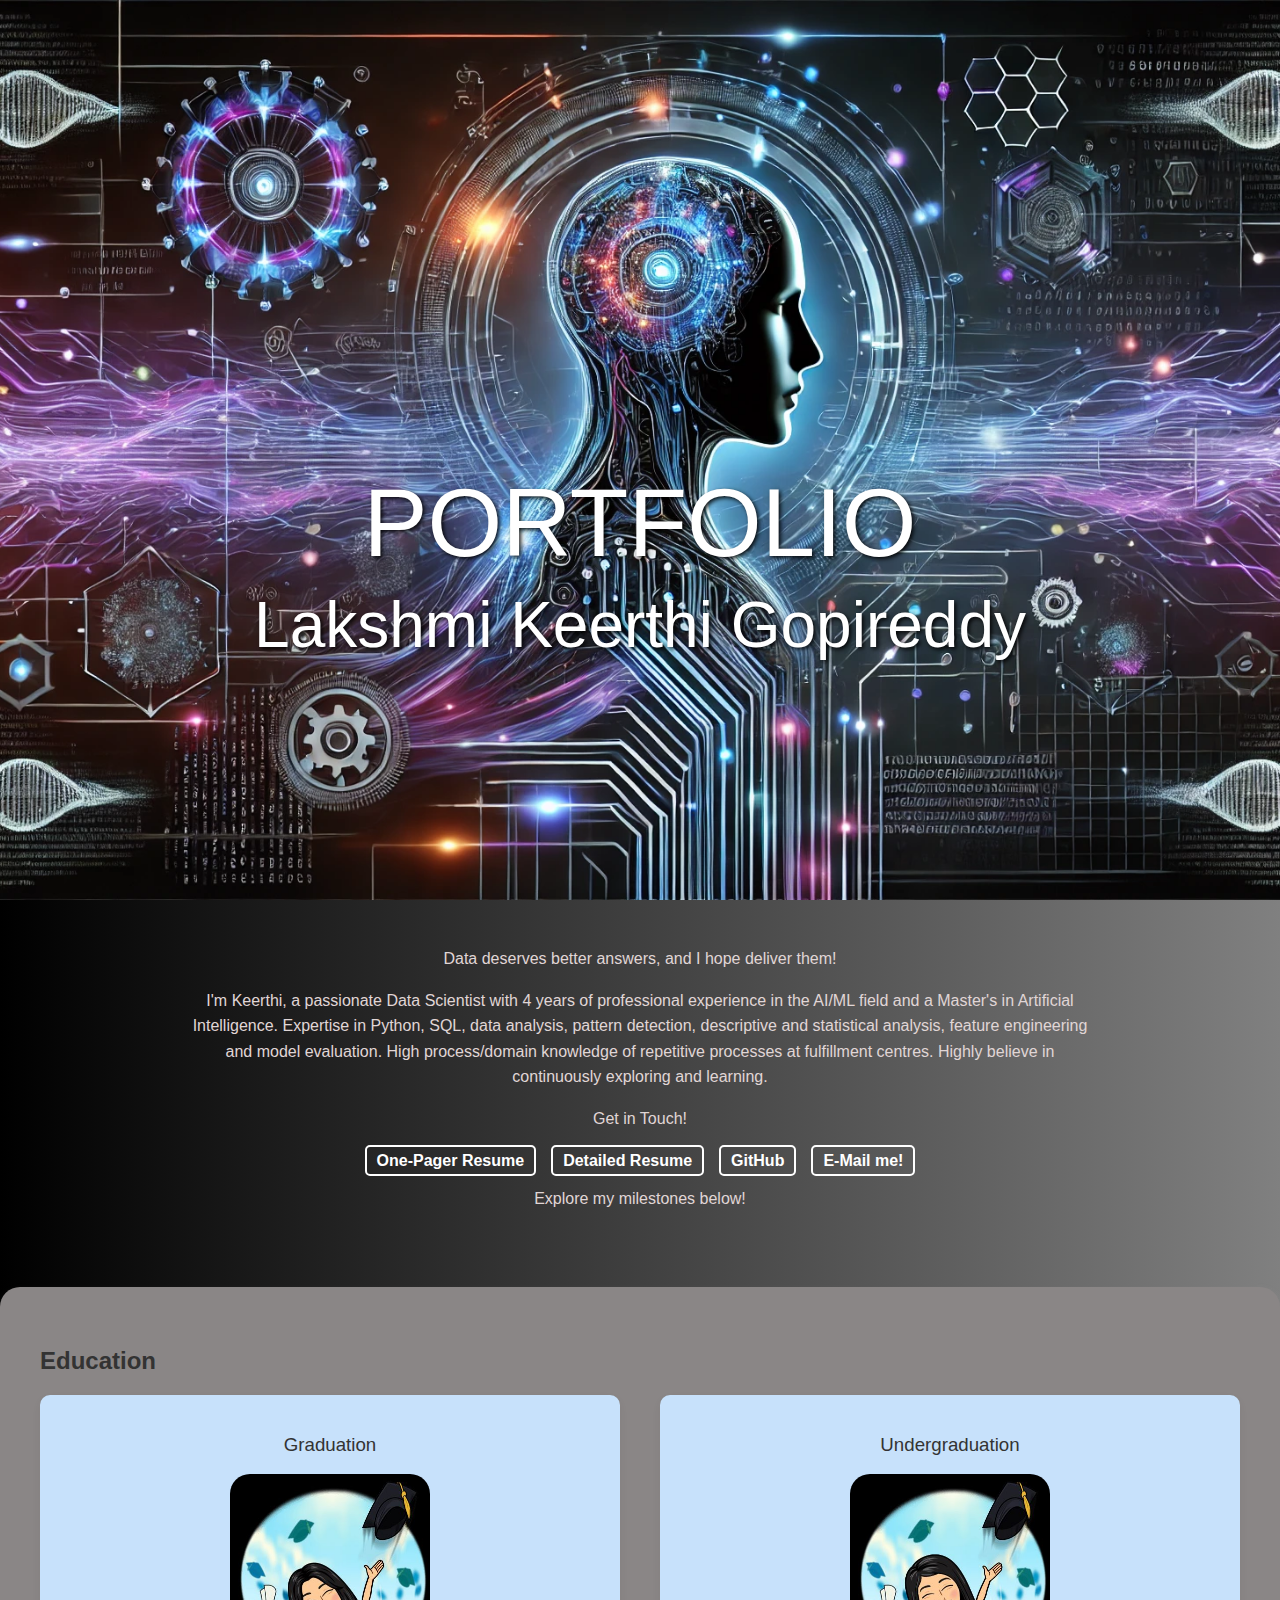
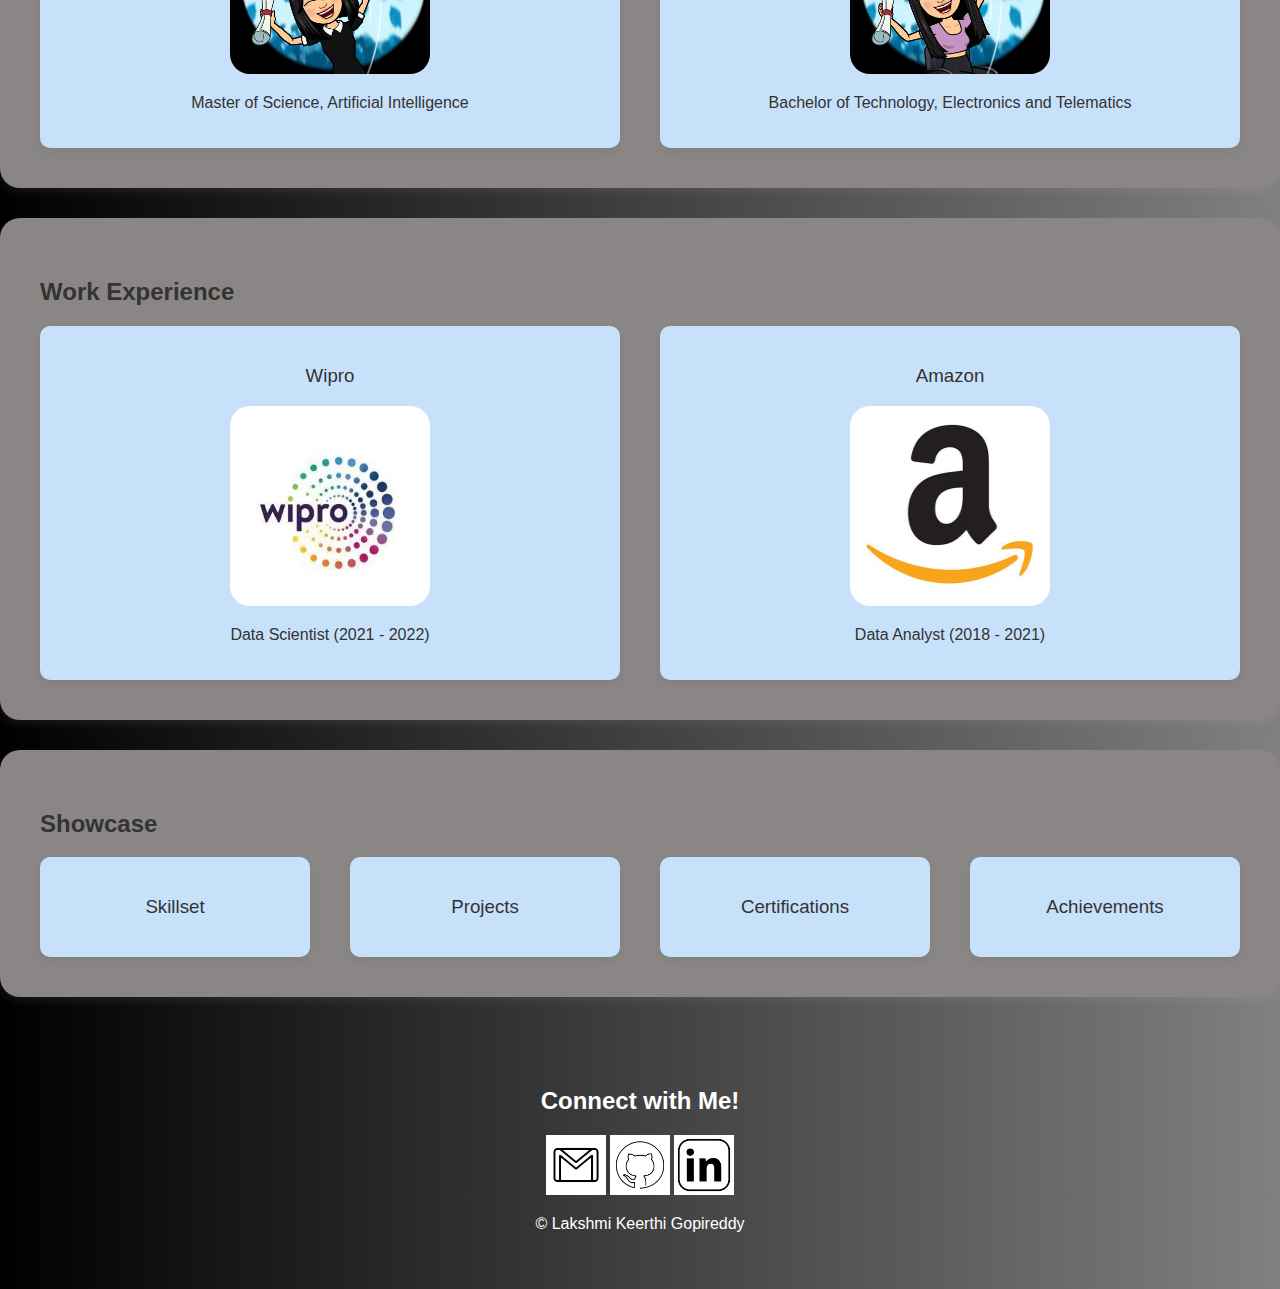
<file: index.html>
<!DOCTYPE html>
<html lang="en">
<head>
    <meta charset="UTF-8">
    <meta name="viewport" content="width=device-width, initial-scale=1.0">
    <title>Lakshmi Keerthi Gopireddy</title>
    <style>
        /* General Styles */
        body {
            font-family: Arial, sans-serif;
            margin: 0;
            padding: 0;
            background: linear-gradient(90deg, black, grey);
            color: #333;
        }

        h1, h3, .subtitle {
            font-weight: normal;
        }

        a {
            text-decoration: none;
            color: inherit;
        }

        html {
            scroll-behavior: smooth;
        }

        /* Hero Section */
        .hero {
            position: relative;
            height: 100vh;
            background-image: url('background.jpg');
            background-size: cover;
            background-position: center;
            display: flex;
            flex-direction: column;
            justify-content: center;
            align-items: center;
            color: white;
            text-align: center;
        }

        .hero h1 {
            font-size: 6rem;
            margin: 0;
            padding-top: 250px;
            text-shadow: 2px 2px 4px rgba(0, 0, 0, 0.9);
        }

        .hero p {
            font-size: 4rem;
            margin: 10px 0 20px;
            text-shadow: 2px 2px 4px rgba(0, 0, 0, 0.9);
        }

        /* Introduction Section */
        .introduction {
            padding: 30px 0;
            text-align: center;
        }

        .intro-container {
            display: flex;
            align-items: center;
            justify-content: center;
            gap: 20px;
            max-width: 900px;
            margin: 0 auto;
        }

        .intro-text p {
            font-size: 1.0em;
            color: #e0d6d6;
            line-height: 1.6;
        }

        nav ul {
            list-style: none;
            padding: 0;
            margin: 20px 0 0;
            display: flex;
            justify-content: center;
            gap: 15px;
        }

        nav ul li a {
            color: white;
            font-weight: bold;
            padding: 5px 10px;
            border: 2px solid white;
            border-radius: 5px;
            transition: background-color 0.3s ease, color 0.3s ease;
        }

        nav ul li a:hover {
            background-color: white;
            color: #35477d;
        }

        /* Grid Section */
        .grid-section {
            background: #8a8686;
            padding: 40px;
            border-radius: 20px;
            margin: 30px auto;
            max-width: 1200px;
            box-shadow: 0 4px 10px rgba(210, 203, 203, 0.1);
        }

        .grid-container {
            display: grid;
            grid-template-columns: repeat(auto-fit, minmax(150px, 1fr));
            gap: 40px;
        }

        .grid-item {
            background: #c7e1fb;
            padding: 20px;
            border-radius: 10px;
            box-shadow: 0 4px 10px rgba(0, 0, 0, 0.05);
            text-align: center;
            transition: transform 0.3s ease;
        }

        .grid-item:hover {
            transform: translateY(-10px);
        }

        .grid-item img {
            width: 200px;
            height: 200px;
            border-radius: 10%;
        }

        /* Contact Section */
        .contact {
            background: linear-gradient(90deg, black, grey);
            color: white;
            padding: 40px 0;
            text-align: center;
        }

        .contact a {
            text-decoration: none;
            color: white;
            transition: transform 0.3s ease;
        }

        .contact a:hover {
            transform: translateY(-5px);
        }

        footer {
            background: black;
            color: white;
            padding: 10px 0;
            text-align: center;
        }

        /* Responsive Styles */
        @media screen and (max-width: 768px) {
            .hero h1 {
                font-size: 3rem;
                padding-top: 150px;
            }

            .hero p {
                font-size: 2rem;
            }

            .grid-container {
                grid-template-columns: 1fr; /* Single-column layout */
            }

            .intro-container {
                flex-direction: column;
                padding: 0 20px;
            }

            nav ul {
                flex-direction: column;
                gap: 10px;
            }

            .contact div {
                flex-direction: column;
                gap: 20px;
            }
        }
    </style>
</head>
<body>
    <section class="hero">
        <h1>PORTFOLIO</h1>
        <p>Lakshmi Keerthi Gopireddy</p>
    </section>

    <section class="introduction">
        <div class="intro-container">
            <div class="intro-text">
                <p>Data deserves better answers, and I hope deliver them!</p>
                <p>I'm Keerthi, a passionate Data Scientist with 4 years of professional experience in the AI/ML field and a Master's in Artificial Intelligence. Expertise in Python, SQL, data analysis, pattern detection, descriptive and statistical analysis, feature engineering and model evaluation. High process/domain knowledge of repetitive processes at fulfillment centres. Highly believe in continuously exploring and learning.</p>
                <p>Get in Touch!</p>
                <nav>
                    <ul>
                        <li><a href="Keerthi Gopireddy One Pager v3.pdf" target="_blank">One-Pager Resume</a></li>
                        <li><a href="LakshmiKeerthi_Gopireddy_Resume.pdf" target="_blank">Detailed Resume</a></li>
                        <li><a href="https://github.com/lakshmi-keerthi" target="_blank">GitHub</a></li>
                        <li><a href="mailto:keerthi16101996@gmail.com">E-Mail me!</a></li>
                    </ul>
                </nav>
                <p>Explore my milestones below!</p>
            </div>
        </div>
    </section>

    <section class="grid-section">
        <h2>Education</h2>
        <div class="grid-container">
            <a href="graduation.html" class="grid-item">
                <h3>Graduation</h3>
                <img src="graduation.jpg" alt="Graduation">
                <p>Master of Science, Artificial Intelligence</p>
            </a>
            <a href="undergraduation.html" class="grid-item">
                <h3>Undergraduation</h3>
                <img src="undergraduation.jpg" alt="Undergraduation">
                <p>Bachelor of Technology, Electronics and Telematics</p>
            </a>
        </div>
    </section>

    <section class="grid-section">
        <h2>Work Experience</h2>
        <div class="grid-container">

            <a href="wipro.html" class="grid-item">
                <h3>Wipro</h3>
                <img src="wipro.jpg" alt="Wipro">
                <p>Data Scientist (2021 - 2022)</p>
            </a>
            <a href="amazon.html" class="grid-item">
                <h3>Amazon</h3>
                <img src="amazon.jpg" alt="Amazon">
                <p>Data Analyst (2018 - 2021)</p>
            </a>
        </div>
    </section>

    <section class="grid-section">
        <h2>Showcase</h2>
        <div class="grid-container">
            <a href="skillset.html" class="grid-item">
                <h3>Skillset</h3>
            </a>
            <a href="projects.html" class="grid-item">
                <h3>Projects</h3>
            </a>
            <a href="certifications.html" class="grid-item">
                <h3>Certifications</h3>
            </a>
            <a href="achievements.html" class="grid-item">
                <h3>Achievements</h3>
            </a>
        </div>
    </section>

    <section class="contact">
        <h2>Connect with Me!</h2>
        <div>
            <a href="mailto:keerthi16101996@gmail.com"><img src="gmail.png" alt="Gmail" style="width: 60px; height: 60px;"></a>
            <a href="https://github.com/lakshmi-keerthi" target="_blank"><img src="github.png" alt="GitHub" style="width: 60px; height: 60px;"></a>
            <a href="http://www.linkedin.com/in/lakshmi-keerthi" target="_blank"><img src="linkedin.png" alt="LinkedIn" style="width: 60px; height: 60px;"></a>
        </div>
        <p>&copy; Lakshmi Keerthi Gopireddy</p>
    </section>

</body>
</html>
</file>
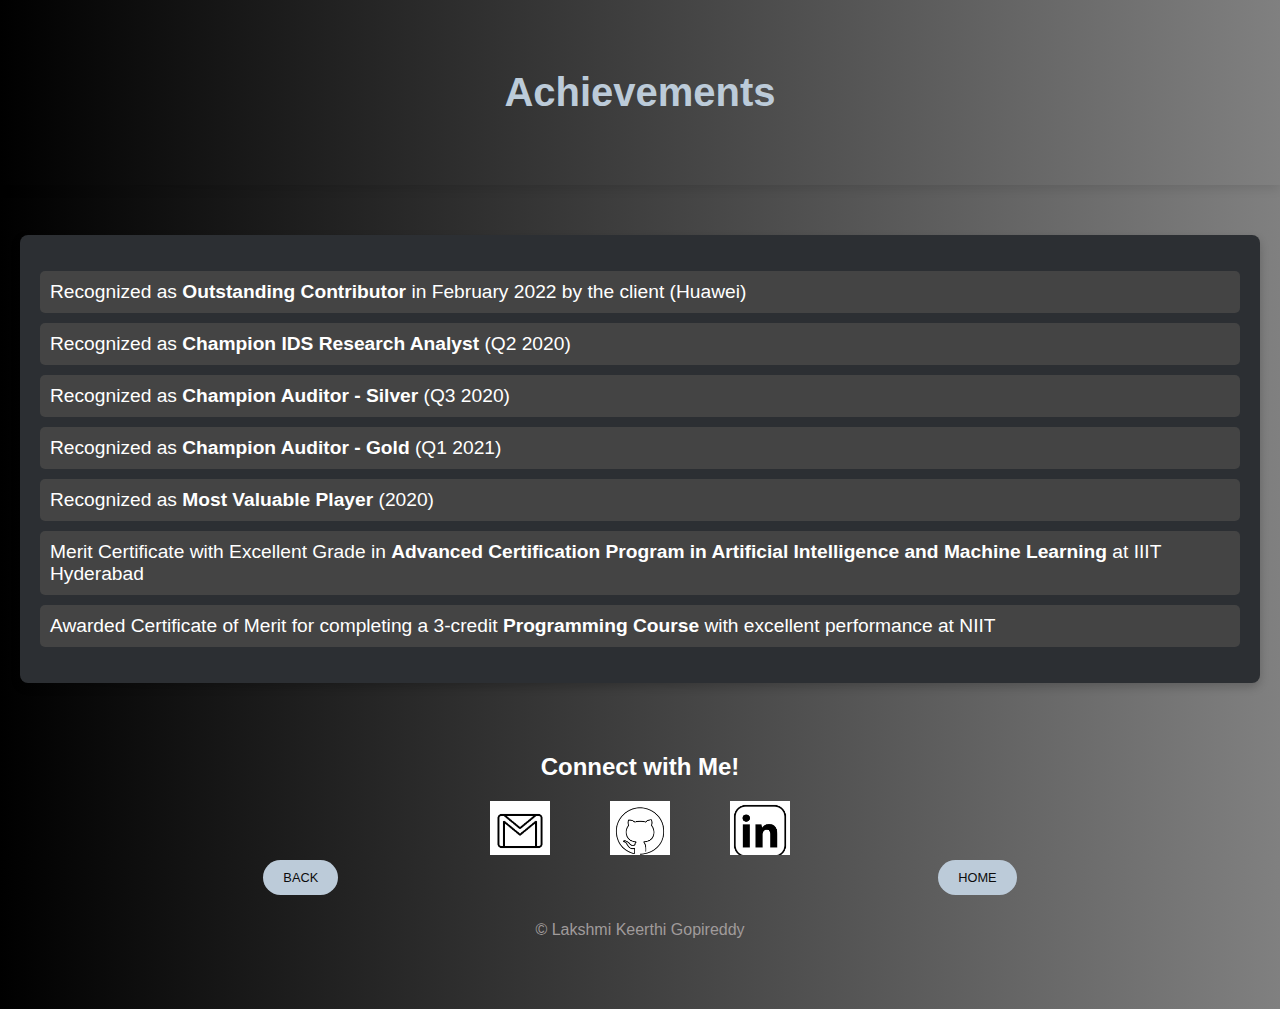
<file: achievements.html>
<!DOCTYPE html>
<html lang="en">
<head>
    <meta charset="UTF-8">
    <meta name="viewport" content="width=device-width, initial-scale=1.0">
    <meta http-equiv="X-UA-Compatible" content="ie=edge">
    <title>Achievements</title>
    <style>
        body {
            font-family: 'Arial', sans-serif;
            background: linear-gradient(90deg, black, grey);
            margin: 0;
            padding: 0;
            color: #bccbd9;
        }

        header {
            background: linear-gradient(90deg, black, grey);
            color: #bccbd9;
            padding: 70px;
            text-align: center;
            box-shadow: 0 4px 10px rgba(0, 0, 0, 0.1);
        }

        header h1 {
            font-size: 2.5em;
            margin: 0;
            font-weight: 600;
        }

        section {
            padding: 50px 20px;
        }

        .content-container {
            max-width: 1200px;
            margin: 0 auto;
            background: #2c2f33;
            padding: 20px;
            border-radius: 8px;
            box-shadow: 0 4px 10px rgba(0, 0, 0, 0.2);
        }

        .achievement-list {
            list-style-type: none;
            padding: 0;
            color: #ffffff;
        }

        .achievement-list li {
            font-size: 1.2em;
            margin: 10px 0;
            padding: 10px;
            background: #444;
            border-radius: 5px;
            transition: transform 0.3s ease;
        }

        .achievement-list li:hover {
            transform: translateY(-5px);
        }
        
        .contact a:hover {
            transform: translateY(-5px);
        }

        footer {
            background: linear-gradient(90deg, black, grey);
            color: white;
            padding: 5px 0;
            text-align: center;
            position: fixed;
            width: 100%;
            bottom: 0;
        }

        .footer-buttons {
            display: flex;
            justify-content: center;
            gap: 600px;
        }

        .footer-button {
            background-color: #bccbd9;
            color: rgb(12, 12, 12);
            padding: 10px 20px;
            border: none;
            border-radius: 30px;
            cursor: pointer;
            font-size: 0.8em;
            text-transform: uppercase;
            transition: background-color 0.3s ease;
        }

        .footer-button:hover {
            background-color: #bccbd9;
        }

    </style>
</head>
<body>

<header>
    <h1>Achievements</h1>
</header>

<section>
    <div class="content-container">
        <ul class="achievement-list">
            <li>Recognized as <strong>Outstanding Contributor</strong> in February 2022 by the client (Huawei)</li>
            <li>Recognized as <strong>Champion IDS Research Analyst </strong>(Q2 2020)</li>
            <li>Recognized as <strong>Champion Auditor - Silver </strong>(Q3 2020)</li>
            <li>Recognized as <strong>Champion Auditor - Gold </strong>(Q1 2021)</li>
            <li>Recognized as <strong>Most Valuable Player </strong>(2020)</li>
            <li>Merit Certificate with Excellent Grade in <strong>Advanced Certification Program in Artificial Intelligence and Machine Learning</strong> at IIIT Hyderabad</li>
            <li>Awarded Certificate of Merit for completing a 3-credit <strong>Programming Course</strong> with excellent performance at NIIT</li>
        </ul>
    </div>
</section>

<section class="contact" id="contact" style=" padding: 0px 0; text-align: center;">
    <h2 style="color: white; margin-bottom: 20px;">Connect with Me!</h2>
    <div style="display: flex; justify-content: center; gap: 60px; align-items: center;">
        <!-- Gmail -->
        <a href="mailto:keerthi16101996@gmail.com" style="text-decoration: none; color: inherit;">
            <div style="display: flex; flex-direction: column; align-items: center;">
                <img src="gmail.png" alt="Gmail" style="width: 60px; height: 60px;">
                <p style="margin-top: 10px; color: white;">Gmail</p>
            </div>
        </a>
        
        <!-- GitHub -->
        <a href="https://github.com/lakshmi-keerthi" target="_blank" style="text-decoration: none; color: inherit;">
            <div style="display: flex; flex-direction: column; align-items: center;">
                <img src="github.png" alt="GitHub" style="width: 60px; height: 60px;">
                <p style="margin-top: 10px; color: white;">GitHub</p>
            </div>
        </a>
        
        <!-- LinkedIn -->
        <a href="http://www.linkedin.com/in/lakshmi-keerthi" target="_blank" style="text-decoration: none; color: inherit;">
            <div style="display: flex; flex-direction: column; align-items: center;">
                <img src="linkedin.png" alt="LinkedIn" style="width: 60px; height: 60px;">
                <p style="margin-top: 10px; color: white;">LinkedIn</p>
            </div>
        </a>
    </div>
    <p style = "color: rgb(160, 155, 155);">&copy; Lakshmi Keerthi Gopireddy</p>
    <br>
    <br>
    <br>
</section>

<footer>
<div class="footer-buttons">
    <button class="footer-button" onclick="window.history.back();">Back</button>
    <button class="footer-button" onclick="window.location.href='index.html';">Home</button>
</div>
</footer>

</body>
</html>
</file>
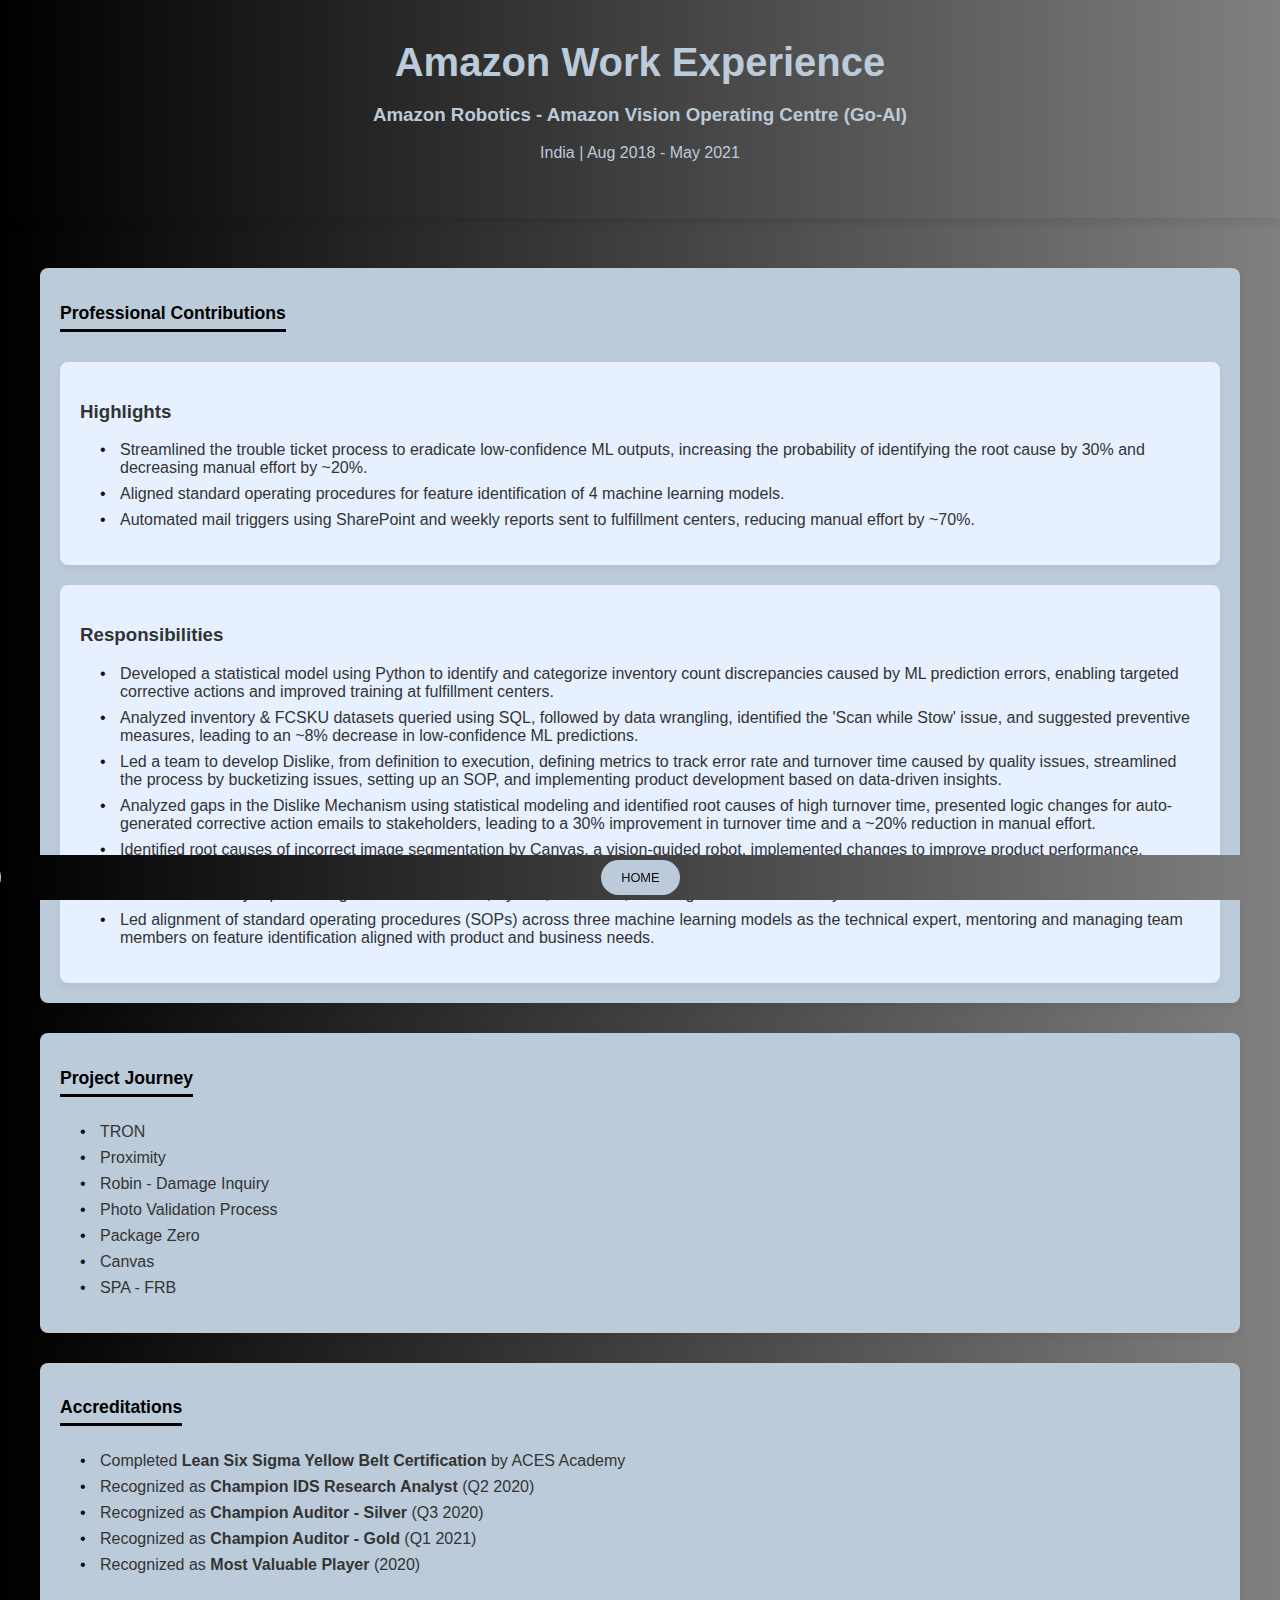
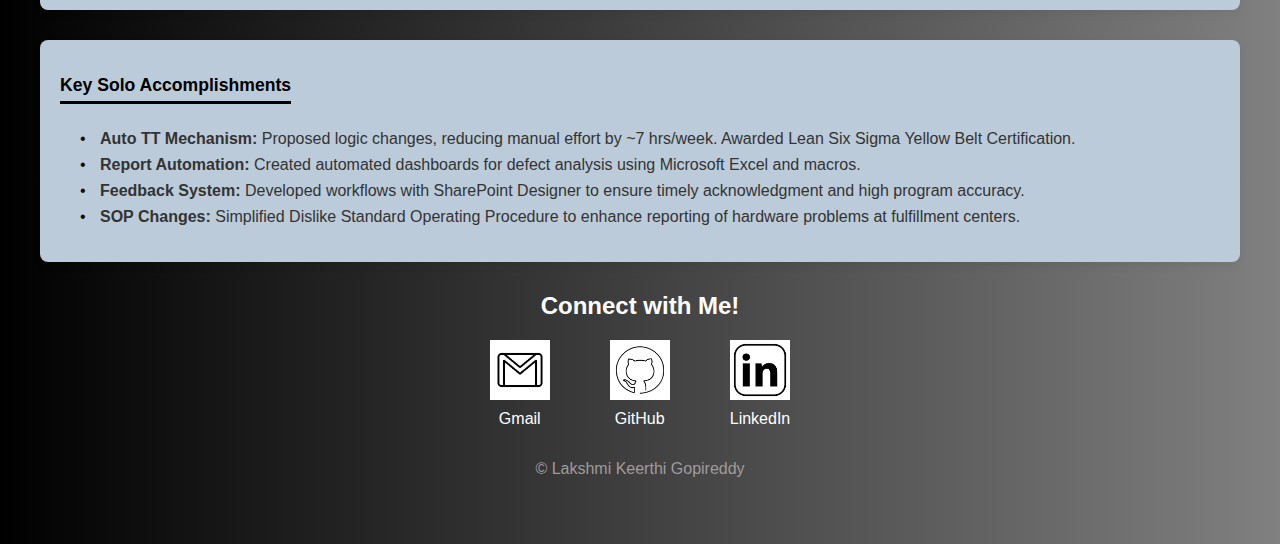
<file: amazon.html>
<!DOCTYPE html>
<html lang="en">
<head>
    <meta charset="UTF-8">
    <meta name="viewport" content="width=device-width, initial-scale=1.0">
    <meta http-equiv="X-UA-Compatible" content="ie=edge">
    <title>Amazon Work Experience</title>
    <style>
        body {
            font-family: 'Arial', sans-serif;
            background: linear-gradient(90deg, black, grey);
            margin: 0;
            padding: 0;
            color: #333;
        }

        header {
            background: linear-gradient(90deg, black, grey);
            color: #bccbd9;
            padding: 40px;
            text-align: center;
            box-shadow: 0 4px 10px rgba(0, 0, 0, 0.1);
        }

        header h1 {
            font-size: 2.5em;
            margin: 0;
            font-weight: 600;
        }

        header p {
            font-size: 1.0em;
            margin-top: 10px;
            font-weight: 200;
        }

        section {
            padding: 50px 20px;
        }

        .content-container {
            max-width: 1200px;
            margin: 0 auto;
        }

        .section-title {
            color: black;
            font-size: 1.1em;
            margin-bottom: 10px;
            border-bottom: 3px solid #000000;
            display: inline-block;
            padding-bottom: 5px;
        }

        .sub-section {
            margin-bottom: 30px;
            padding: 20px;
            background: #bccbd9;
            border-radius: 8px;
            box-shadow: 0 4px 10px rgba(0, 0, 0, 0.05);
            transition: transform 0.3s ease;
        }

        .sub-section:hover {
            transform: translateY(-5px);
        }

        ul {
            list-style-type: none;
            padding-left: 0;
        }
        ul li {
            margin: 8px 0;
            font-size: 1.0em;
            position: relative;
            padding-left: 20px;
            text-indent: hanging;
        }

        ul li:before {
            content: "•";
            color: #0e0e0f;
            position: absolute;
            left: 0;
        }

        .description {
            display: none;
            font-size: 0.7em;
            padding: 10px;
            margin-top: 5px;
            margin-left: 50px;
            background-color: #f9f9f9;
            border-left: 3px solid #bccbd9;
            position: left;
            left: 100%;
            top: 0;
            width: 550px;
            box-shadow: 0 4px 10px rgba(0, 0, 0, 0.1);
            z-index: 10;
        }

        ul li:hover .description {
            display: block;
        }

        footer {
            background: linear-gradient(90deg, black, grey);
            color: white;
            padding: 5px 0;
            text-align: center;
            position: fixed;
            width: 100%;
            bottom: 0;
        }

        .footer-buttons {
            display: flex;
            justify-content: center;
            gap: 600px;
        }

        .footer-button {
            background-color: #bccbd9;
            color: rgb(12, 12, 12);
            padding: 10px 20px;
            border: none;
            border-radius: 30px;
            cursor: pointer;
            font-size: 0.8em;
            text-transform: uppercase;
            transition: background-color 0.3s ease;
        }

        .footer-button:hover {
            background-color: #bccbd9;
        }

        footer p {
            margin: 0;
            font-weight: 100;
        }

        .cta-button {
            background-color: #bccbd9;
            color: #0c0d0e;
            padding: 10px 20px;
            border: none;
            border-radius: 10px;
            cursor: pointer;
            text-transform: uppercase;
            font-size: 1.0em;
            transition: background-color 0.3s ease;
        }

        .cta-button:hover {
            background-color: #4c92d2;
        }

        .project-card {
            margin-top: 20px;
            padding: 20px;
            background-color: #e6f0ff;
            border-radius: 8px;
            box-shadow: 0 4px 8px rgba(0, 0, 0, 0.05);
            transition: transform 0.3s ease;
        }

        .project-card:hover {
            transform: translateY(-5px);
        }

        .contact a:hover {
            transform: translateY(-5px);
        }

    </style>
</head>
<body>

<header>
    <h1>Amazon Work Experience</h1>
    <h3>Amazon Robotics - Amazon Vision Operating Centre (Go-AI)</h3>
    <p>India | Aug 2018 - May 2021</p>
</header>

<section>
    <div class="content-container">
        <div class="sub-section">
            <h2 class="section-title">Professional Contributions</h2>
            
            <div class="project-card">
                <h3>Highlights</h3>
                <ul style=" margin-left: 20px; color: #333;">
                    <li>Streamlined the trouble ticket process to eradicate low-confidence ML outputs, increasing the probability of identifying the root cause by 30% and decreasing manual effort by ~20%.</li>
                    <li>Aligned standard operating procedures for feature identification of 4 machine learning models.</li>
                    <li>Automated mail triggers using SharePoint and weekly reports sent to fulfillment centers, reducing manual effort by ~70%.</li>
                </ul>
            </div>
            
            <div class="project-card">
                <h3>Responsibilities</h3>
                <ul style=" margin-left: 20px; color: #333;">
                    <li>Developed a statistical model using Python to identify and categorize inventory count discrepancies caused by ML prediction errors, enabling targeted corrective actions and improved training at fulfillment centers.</li>
                    <li>Analyzed inventory & FCSKU datasets queried using SQL, followed by data wrangling, identified the 'Scan while Stow' issue, and suggested preventive measures, leading to an ~8% decrease in low-confidence ML predictions.</li>
                    <li>Led a team to develop Dislike, from definition to execution, defining metrics to track error rate and turnover time caused by quality issues, streamlined the process by bucketizing issues, setting up an SOP, and implementing product development based on data-driven insights.</li>
                    <li>Analyzed gaps in the Dislike Mechanism using statistical modeling and identified root causes of high turnover time, presented logic changes for auto-generated corrective action emails to stakeholders, leading to a 30% improvement in turnover time and a ~20% reduction in manual effort.</li>
                    <li>Identified root causes of incorrect image segmentation by Canvas, a vision-guided robot, implemented changes to improve product performance, enhancing its ability to detect movable objects and obstructions.</li>
                    <li>Automated weekly reports using Microsoft Power BI, Python, and Excel, reducing the manual effort by ~70%.</li>
                    <li>Led alignment of standard operating procedures (SOPs) across three machine learning models as the technical expert, mentoring and managing team members on feature identification aligned with product and business needs.</li>
                </ul>
            </div>            
        </div>        
 
        <div class="sub-section">
            <h2 class="section-title">Project Journey</h2>
            <ul style="margin-left: 20px; color: #333; position: relative;">
                <li style="position: relative;">
                    TRON
                    <div class="description">
                        A model which is used to predict which bin a particular product is stowed into in a pod using videos at the Amazon Fulfillment Centre. 
                    </div>
                </li>
                <li style="position: relative;">
                    Proximity
                    <div class="description">
                        A model which is used to identify human bodies in images and determine if the social distancing principles were followed at the Amazon Fulfillment Centres.
                    </div>
                </li>
                <li style="position: relative;">
                    Robin - Damage Inquiry
                    <div class="description">
                        A model used to classify whether a package in an image is damaged or not and the type of damage.
                    </div>
                </li>
                <li style="position: relative;">
                    Photo Validation Process
                    <div class="description">
                        A model used to check the compliance and safety of the pods and trays in the trucks using the images.
                    </div>
                </li>
                <li style="position: relative;">
                    Package Zero
                    <div class="description">
                        A model which checks whether a product is within or outside the package using images.
                    </div>
                </li>
                <li style="position: relative;">
                    Canvas
                    <div class="description">
                        A model used to identify movable objects in an image which is used by small size robots for moving directions.
                    </div>
                </li>
                <li style="position: relative;">
                    SPA - FRB
                    <div class="description">
                        A model used to classify whether a robotic arm is able to pick and place an item correctly using video based data.
                    </div>
                </li>
            </ul>
        </div>        

        <div class="sub-section">
            <h2 class="section-title">Accreditations</h2>
            <ul style=" margin-left: 20px; color: #333;">
                <li>Completed <strong>Lean Six Sigma Yellow Belt Certification</strong> by ACES Academy</li>
                <li>Recognized as <strong>Champion IDS Research Analyst </strong>(Q2 2020)</li>
                <li>Recognized as <strong>Champion Auditor - Silver </strong>(Q3 2020)</li>
                <li>Recognized as <strong>Champion Auditor - Gold </strong>(Q1 2021)</li>
                <li>Recognized as <strong>Most Valuable Player </strong>(2020)</li>
            </ul>
        </div>

        <div class="sub-section">
            <h2 class="section-title">Key Solo Accomplishments</h2>
            <ul style=" margin-left: 20px; color: #333;">
                <li><strong>Auto TT Mechanism:</strong> Proposed logic changes, reducing manual effort by ~7 hrs/week. Awarded Lean Six Sigma Yellow Belt Certification.</li>
                <li><strong>Report Automation:</strong> Created automated dashboards for defect analysis using Microsoft Excel and macros.</li>
                <li><strong>Feedback System:</strong> Developed workflows with SharePoint Designer to ensure timely acknowledgment and high program accuracy.</li>
                <li><strong>SOP Changes:</strong> Simplified Dislike Standard Operating Procedure to enhance reporting of hardware problems at fulfillment centers.</li>
            </ul>
        </div>

        <section class="contact" id="contact" style=" padding: 0px 0; text-align: center;">
            <h2 style="color: white; margin-bottom: 20px;">Connect with Me!</h2>
            <div style="display: flex; justify-content: center; gap: 60px; align-items: center;">
                <!-- Gmail -->
                <a href="mailto:keerthi16101996@gmail.com" style="text-decoration: none; color: inherit;">
                    <div style="display: flex; flex-direction: column; align-items: center;">
                        <img src="gmail.png" alt="Gmail" style="width: 60px; height: 60px;">
                        <p style="margin-top: 10px; color: white;">Gmail</p>
                    </div>
                </a>
                
                <!-- GitHub -->
                <a href="https://github.com/lakshmi-keerthi" target="_blank" style="text-decoration: none; color: inherit;">
                    <div style="display: flex; flex-direction: column; align-items: center;">
                        <img src="github.png" alt="GitHub" style="width: 60px; height: 60px;">
                        <p style="margin-top: 10px; color: white;">GitHub</p>
                    </div>
                </a>
                
                <!-- LinkedIn -->
                <a href="http://www.linkedin.com/in/lakshmi-keerthi" target="_blank" style="text-decoration: none; color: inherit;">
                    <div style="display: flex; flex-direction: column; align-items: center;">
                        <img src="linkedin.png" alt="LinkedIn" style="width: 60px; height: 60px;">
                        <p style="margin-top: 10px; color: white;">LinkedIn</p>
                    </div>
                </a>
            </div>
            <p style = "color: rgb(160, 155, 155);">&copy; Lakshmi Keerthi Gopireddy</p>
        </section>

    </div>
</section>

<footer>
    <div class="footer-buttons">
        <button class="footer-button" onclick="window.history.back();">Back</button>
        <button class="footer-button" onclick="window.location.href='index.html';">Home</button>
        <button class="footer-button" onclick="window.location.href='wipro.html';">Next</button>
    </div>
</footer>

</body>
</html>
</file>
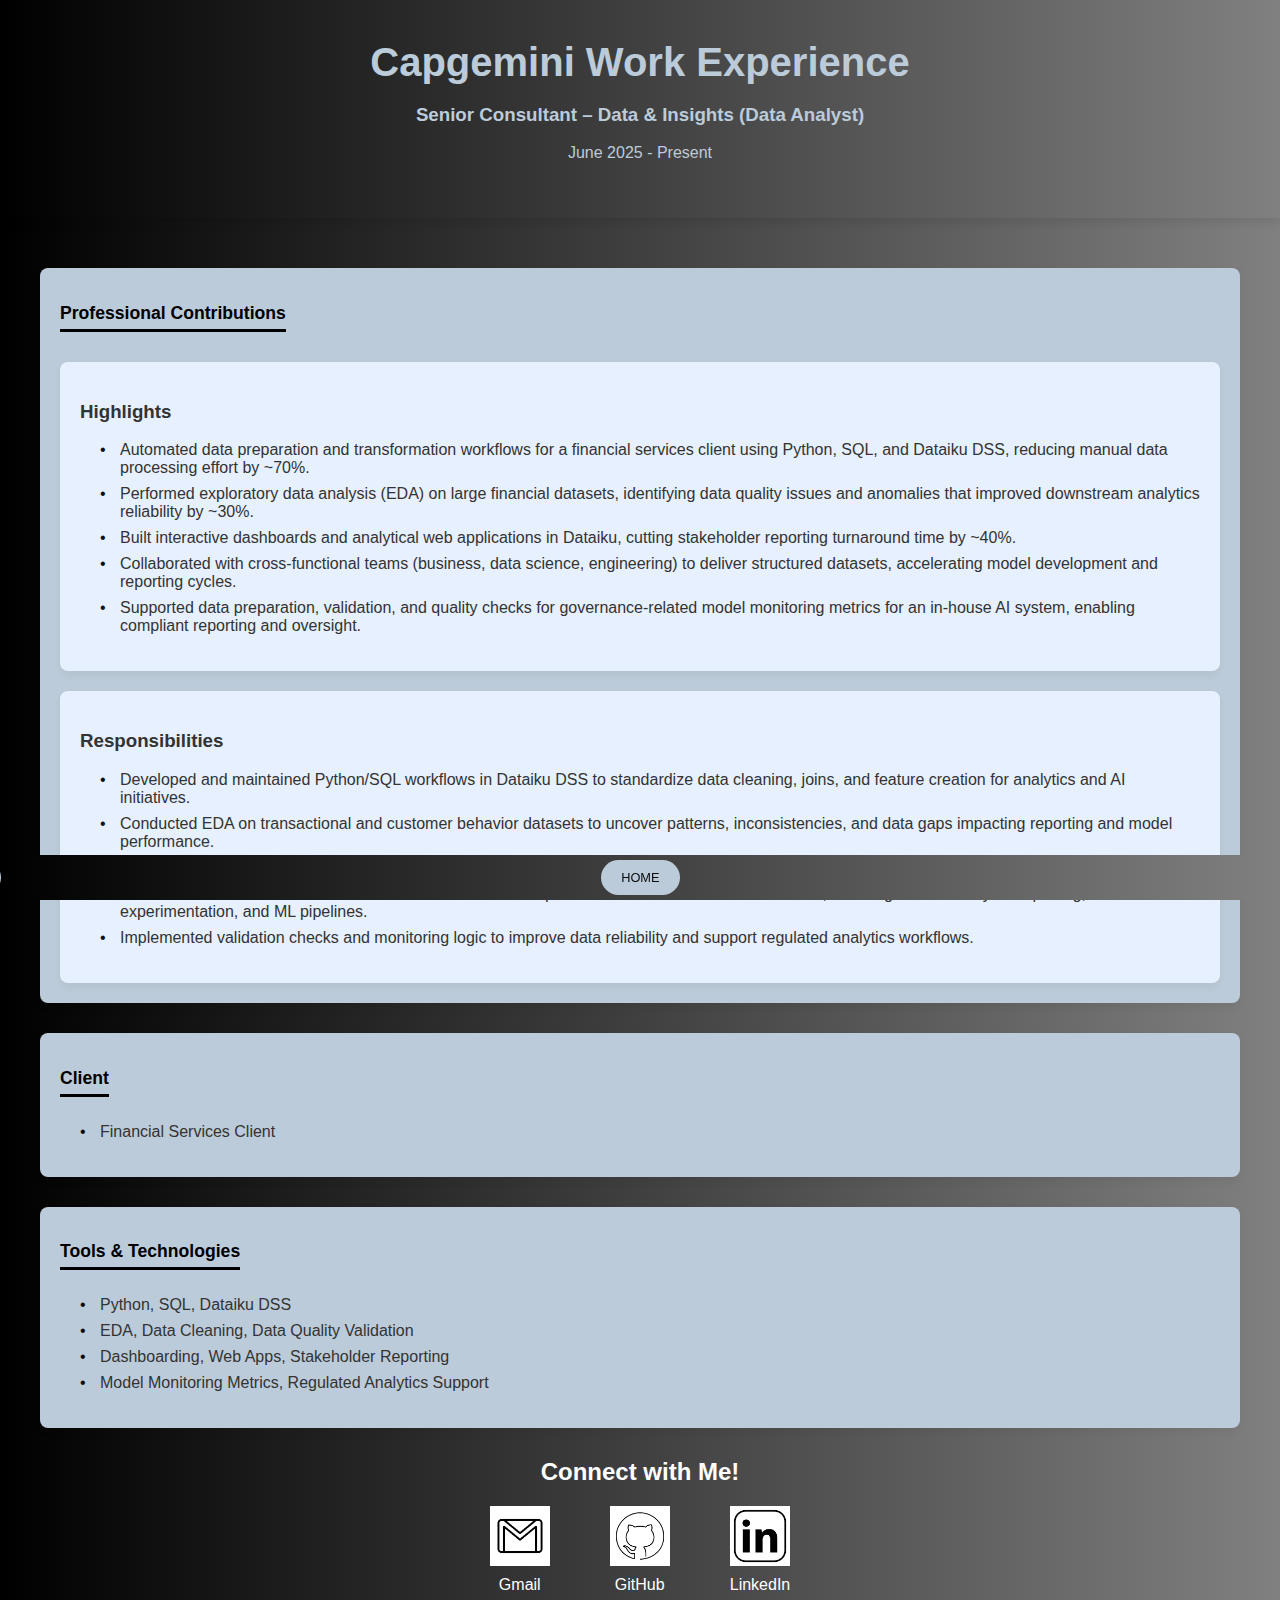
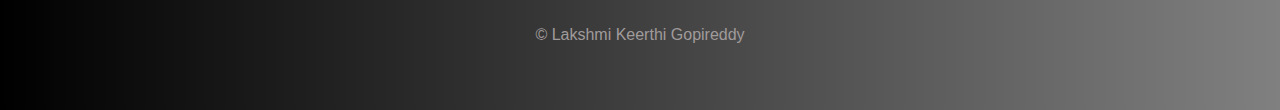
<file: capgemini.html>
<!DOCTYPE html>
<html lang="en">
<head>
    <meta charset="UTF-8">
    <meta name="viewport" content="width=device-width, initial-scale=1.0">
    <meta http-equiv="X-UA-Compatible" content="ie=edge">
    <title>Wipro Work Experience</title>
    <style>
        body {
            font-family: 'Arial', sans-serif;
            background: linear-gradient(90deg, black, grey);
            margin: 0;
            padding: 0;
            color: #333;
        }

        header {
            background: linear-gradient(90deg, black, grey);
            color: #bccbd9;
            padding: 40px;
            text-align: center;
            box-shadow: 0 4px 10px rgba(0, 0, 0, 0.1);
        }

        header h1 {
            font-size: 2.5em;
            margin: 0;
            font-weight: 600;
        }

        header p {
            font-size: 1.0em;
            margin-top: 10px;
            font-weight: 200;
        }

        section {
            padding: 50px 20px;
        }

        .content-container {
            max-width: 1200px;
            margin: 0 auto;
        }

        .section-title {
            color: black;
            font-size: 1.1em;
            margin-bottom: 10px;
            border-bottom: 3px solid #000000;
            display: inline-block;
            padding-bottom: 5px;
        }

        .sub-section {
            margin-bottom: 30px;
            padding: 20px;
            background: #bccbd9;
            border-radius: 8px;
            box-shadow: 0 4px 10px rgba(0, 0, 0, 0.05);
            transition: transform 0.3s ease;
        }

        .sub-section:hover {
            transform: translateY(-5px);
        }

        ul {
            list-style-type: none;
            padding-left: 0;
        }
        ul li {
            margin: 8px 0;
            font-size: 1.0em;
            position: relative;
            padding-left: 20px;
            text-indent: hanging;
        }

        ul li:before {
            content: "•";
            color: #0e0e0f;
            position: absolute;
            left: 0;
        }
        .description {
            display: none;
            font-size: 0.7em;
            padding: 10px;
            margin-top: 5px;
            margin-left: 50px;
            background-color: #f9f9f9;
            border-left: 3px solid #bccbd9;
            position: left;
            left: 100%;
            top: 0;
            width: 550px;
            box-shadow: 0 4px 10px rgba(0, 0, 0, 0.1);
            z-index: 10;
        }

        ul li:hover .description {
            display: block;
        }

        footer {
            background: linear-gradient(90deg, black, grey);
            color: white;
            padding: 5px 0;
            text-align: center;
            position: fixed;
            width: 100%;
            bottom: 0;
        }

        .footer-buttons {
            display: flex;
            justify-content: center;
            gap: 600px;
        }

        .footer-button {
            background-color: #bccbd9;
            color: rgb(12, 12, 12);
            padding: 10px 20px;
            border: none;
            border-radius: 30px;
            cursor: pointer;
            font-size: 0.8em;
            text-transform: uppercase;
            transition: background-color 0.3s ease;
        }

        .footer-button:hover {
            background-color: #bccbd9;
        }

        footer p {
            margin: 0;
            font-weight: 100;
        }

        .cta-button {
            background-color: #bccbd9;
            color: #0c0d0e;
            padding: 10px 20px;
            border: none;
            border-radius: 10px;
            cursor: pointer;
            text-transform: uppercase;
            font-size: 1.0em;
            transition: background-color 0.3s ease;
        }

        .cta-button:hover {
            background-color: #4c92d2;
        }

        .project-card {
            margin-top: 20px;
            padding: 20px;
            background-color: #e6f0ff;
            border-radius: 8px;
            box-shadow: 0 4px 8px rgba(0, 0, 0, 0.05);
            transition: transform 0.3s ease;
        }

        .project-card:hover {
            transform: translateY(-5px);
        }

        .contact a:hover {
            transform: translateY(-5px);
        }

    </style>
</head>
<body>

<header>
    <h1>Capgemini Work Experience</h1>
    <h3>Senior Consultant – Data & Insights (Data Analyst)</h3>
    <p>June 2025 - Present</p>
</header>

<section>
    <div class="content-container">
        <div class="sub-section">
            <h2 class="section-title">Professional Contributions</h2>
            
            <div class="project-card">
                <h3>Highlights</h3>
                <ul style="margin-left: 20px; color: #333;">
                    <li>Automated data preparation and transformation workflows for a financial services client using Python, SQL, and Dataiku DSS, reducing manual data processing effort by ~70%.</li>
                    <li>Performed exploratory data analysis (EDA) on large financial datasets, identifying data quality issues and anomalies that improved downstream analytics reliability by ~30%.</li>
                    <li>Built interactive dashboards and analytical web applications in Dataiku, cutting stakeholder reporting turnaround time by ~40%.</li>
                    <li>Collaborated with cross-functional teams (business, data science, engineering) to deliver structured datasets, accelerating model development and reporting cycles.</li>
                    <li>Supported data preparation, validation, and quality checks for governance-related model monitoring metrics for an in-house AI system, enabling compliant reporting and oversight.</li>
                </ul>
            </div>
            
            <div class="project-card">
                <h3>Responsibilities</h3>
                <ul style="margin-left: 20px; color: #333;">
                    <li>Developed and maintained Python/SQL workflows in Dataiku DSS to standardize data cleaning, joins, and feature creation for analytics and AI initiatives.</li>
                    <li>Conducted EDA on transactional and customer behavior datasets to uncover patterns, inconsistencies, and data gaps impacting reporting and model performance.</li>
                    <li>Designed dashboard views and lightweight web apps to present KPIs, model monitoring metrics, and operational insights to stakeholders.</li>
                    <li>Partnered with business and technical teams to translate requirements into well-structured datasets, ensuring data usability for reporting, experimentation, and ML pipelines.</li>
                    <li>Implemented validation checks and monitoring logic to improve data reliability and support regulated analytics workflows.</li>
                </ul>
            </div>
        </div>

        <div class="sub-section">
            <h2 class="section-title">Client</h2>
            <ul style="margin-left: 20px; color: #333; position: relative;">
                <li style="position: relative;">
                    Financial Services Client
                    <div class="description">
                        Automated data pipelines and built dashboards to support reporting, operational insights, and analytics use cases in a regulated environment.
                    </div>
                </li>
            </ul>
        </div>

        <div class="sub-section">
            <h2 class="section-title">Tools & Technologies</h2>
            <ul style="margin-left: 20px; color: #333;">
                <li>Python, SQL, Dataiku DSS</li>
                <li>EDA, Data Cleaning, Data Quality Validation</li>
                <li>Dashboarding, Web Apps, Stakeholder Reporting</li>
                <li>Model Monitoring Metrics, Regulated Analytics Support</li>
            </ul>
        </div>

        <section class="contact" id="contact" style="padding: 0px 0; text-align: center;">
            <h2 style="color: white; margin-bottom: 20px;">Connect with Me!</h2>
            <div style="display: flex; justify-content: center; gap: 60px; align-items: center;">
                <a href="mailto:keerthi16101996@gmail.com" style="text-decoration: none; color: inherit;">
                    <div style="display: flex; flex-direction: column; align-items: center;">
                        <img src="gmail.png" alt="Gmail" style="width: 60px; height: 60px;">
                        <p style="margin-top: 10px; color: white;">Gmail</p>
                    </div>
                </a>

                <a href="https://github.com/lakshmi-keerthi" target="_blank" style="text-decoration: none; color: inherit;">
                    <div style="display: flex; flex-direction: column; align-items: center;">
                        <img src="github.png" alt="GitHub" style="width: 60px; height: 60px;">
                        <p style="margin-top: 10px; color: white;">GitHub</p>
                    </div>
                </a>

                <a href="http://www.linkedin.com/in/lakshmi-keerthi" target="_blank" style="text-decoration: none; color: inherit;">
                    <div style="display: flex; flex-direction: column; align-items: center;">
                        <img src="linkedin.png" alt="LinkedIn" style="width: 60px; height: 60px;">
                        <p style="margin-top: 10px; color: white;">LinkedIn</p>
                    </div>
                </a>
            </div>
            <p style="color: rgb(160, 155, 155);">&copy; Lakshmi Keerthi Gopireddy</p>
        </section>
    </div>
</section>



<footer>
    <div class="footer-buttons">
        <button class="footer-button" onclick="window.history.back();">Back</button>
        <button class="footer-button" onclick="window.location.href='index.html';">Home</button>
        <button class="footer-button" onclick="window.location.href='skillset.html';">Next</button>
    </div>
</footer>

</body>
</html>
</file>
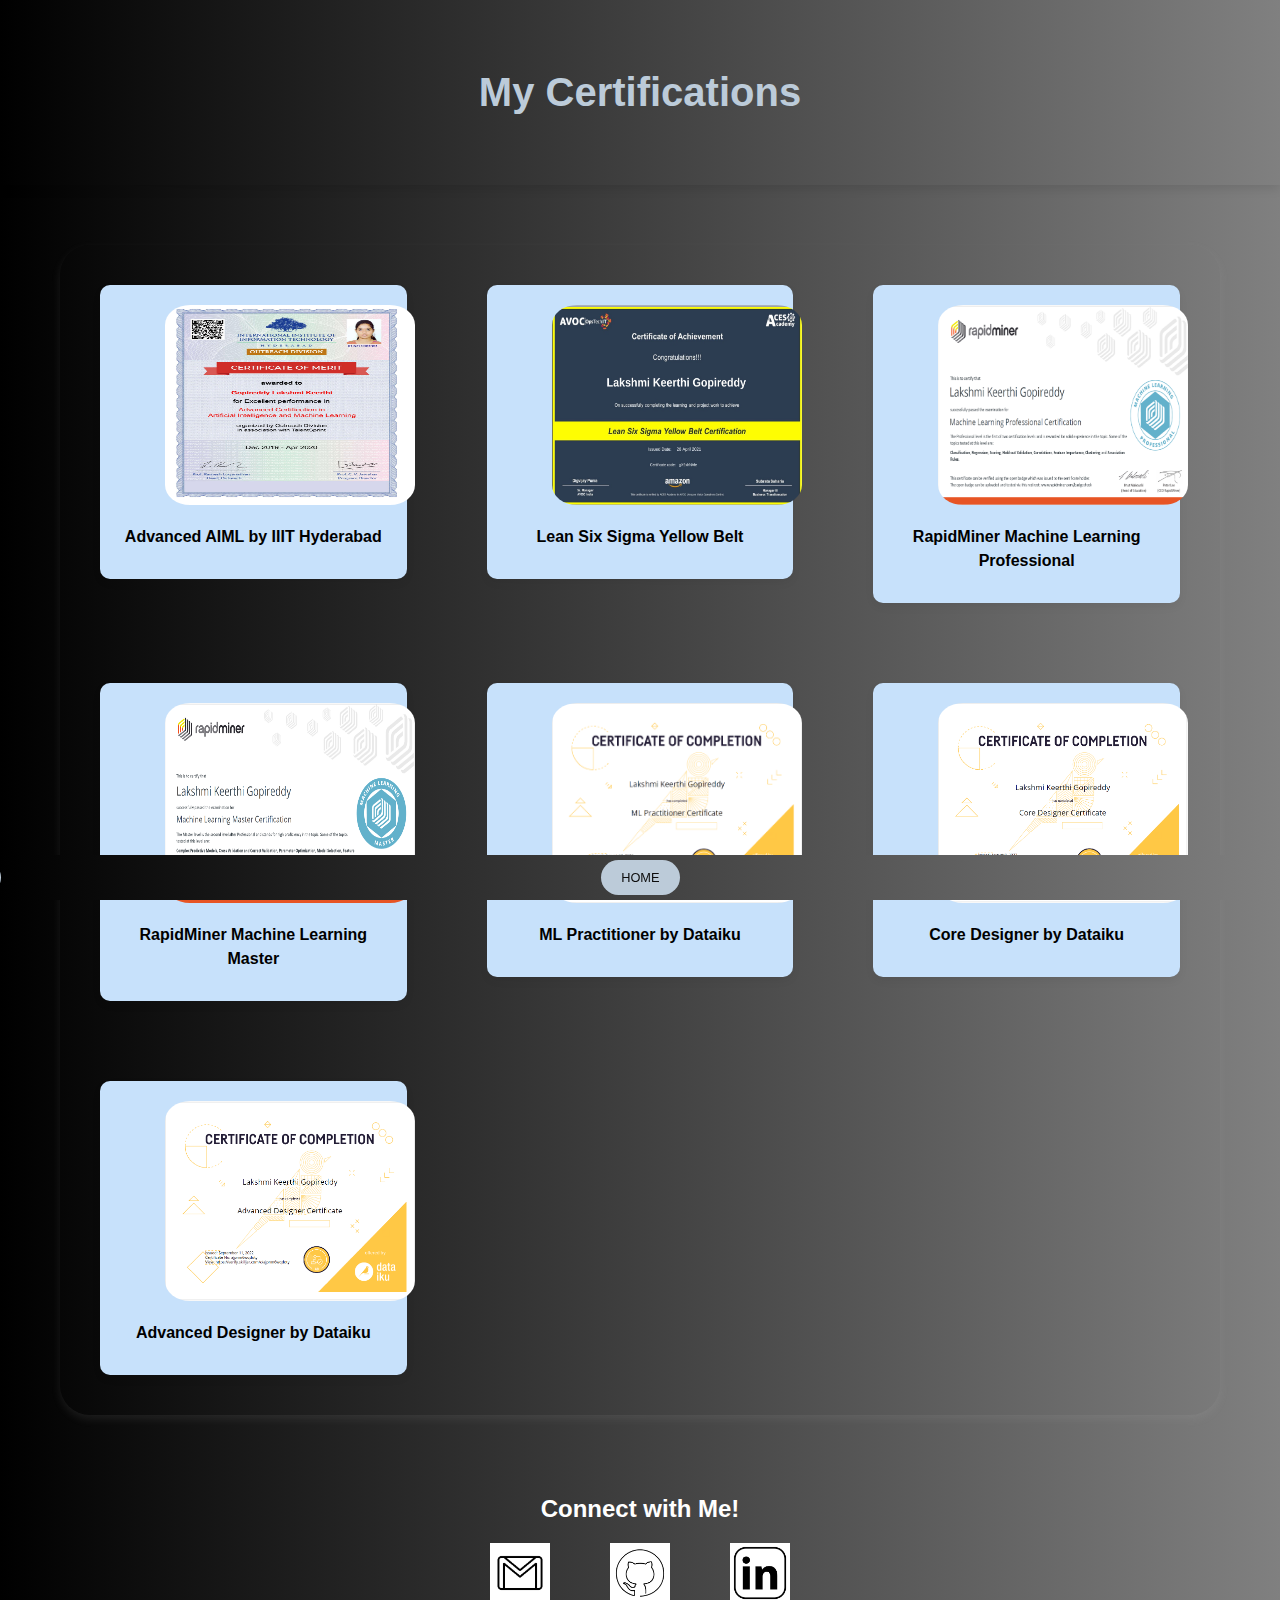
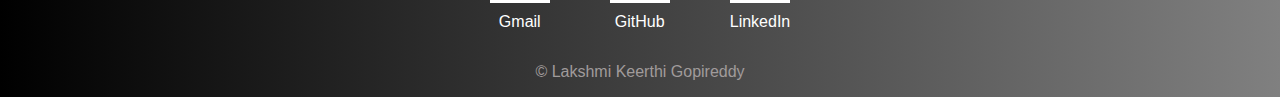
<file: certifications.html>
<!DOCTYPE html>
<html lang="en">
<head>
    <meta charset="UTF-8">
    <meta name="viewport" content="width=device-width, initial-scale=1.0">
    <meta http-equiv="X-UA-Compatible" content="ie=edge">
    <title>My Certifications</title>
    <style>
        body {
            font-family: 'Arial', sans-serif;
            background: linear-gradient(90deg, black, grey);
            margin: 0;
            padding: 0;
            color: #333;
        }

        header {
            background: linear-gradient(90deg, black, grey);
            color: #bccbd9;
            padding: 70px;
            text-align: center;
            box-shadow: 0 4px 10px rgba(0, 0, 0, 0.1);
        }

        header h1 {
            font-size: 2.5em;
            margin: 0;
            font-weight: 600;
        }

        header p {
            font-size: 1.0em;
            margin-top: 10px;
            font-weight: 200;
        }

        section {
            padding: 50px 20px;
        }

        .content-container {
            max-width: 1200px;
            margin: 0 auto;
        }

        .section-title {
            color: black;
            font-size: 1.1em;
            margin-bottom: 10px;
            border-bottom: 3px solid #000000;
            display: inline-block;
            padding-bottom: 5px;
        }

        .sub-section {
            margin-bottom: 30px;
            padding: 20px;
            background: #bccbd9;
            border-radius: 8px;
            box-shadow: 0 4px 10px rgba(0, 0, 0, 0.05);
            transition: transform 0.3s ease;
        }

        .sub-section:hover {
            transform: translateY(-5px);
        }

        ul {
            list-style-type: none;
            padding-left: 0;
        }

        ul li {
            margin: 8px 0;
            font-size: 1.0em;
            cursor: pointer;
            position: relative;
        }

        ul li:before {
            content: "•";
            color: #0e0e0f;
            margin-right: 10px;
        }

        ul a{
            content: "•";
            color: #0e0e0f;
            margin-right: 10px;
            text-decoration: none;
        }

        ul a:hover {
            text-decoration: underline;
         }
        footer {
            background: linear-gradient(90deg, black, grey);
            color: white;
            padding: 5px 0;
            text-align: center;
            position: fixed;
            width: 100%;
            bottom: 0;
        }

        .footer-buttons {
            display: flex;
            justify-content: center;
            gap: 600px;
        }

        .footer-button {
            background-color: #bccbd9;
            color: rgb(12, 12, 12);
            padding: 10px 20px;
            border: none;
            border-radius: 30px;
            cursor: pointer;
            font-size: 0.8em;
            text-transform: uppercase;
            transition: background-color 0.3s ease;
        }

        .footer-button:hover {
            background-color: #bccbd9;
        }

        footer p {
            margin: 0;
            font-weight: 100;
        }

        .cta-button {
            background-color: #bccbd9;
            color: #0c0d0e;
            padding: 10px 20px;
            border: none;
            border-radius: 10px;
            cursor: pointer;
            text-transform: uppercase;
            font-size: 1.0em;
            transition: background-color 0.3s ease;
        }

        .cta-button:hover {
            background-color: #4c92d2;
        }

        .grid-section {
            padding: 40px 40px 40px 40px;
            border-radius: 30px;
            margin: 40px; 
            box-shadow: 0 4px 10px rgba(210, 203, 203, 0.1);
        }

        .grid-container {
            display: grid;
            grid-template-columns: repeat(auto-fit, minmax(300px, 1fr));
            gap: 80px;
            transition: transform 0.3s ease;
        }

        .grid-item {
            background: #c7e1fb;
            padding: 20px;
            border-radius: 10px;
            box-shadow: 0 4px 10px rgba(0, 0, 0, 0.05);
            transition: transform 0.3s ease;
        }

        .grid-item:hover {
            transform: translateY(-10px);
        }

        .grid-item h3 {
            color: #000000;
            margin-bottom: 10px;
            line-height:1.5;
            font-size: 16px;
            font-style: bold;
            text-decoration: none;
            text-align: center;
        }

        .grid-item ul {
            list-style: none;
            padding: 0;
            margin: 0;
        }
        .contact{
            background: linear-gradient(90deg, black, grey);
        }
        .contact a:hover {
            transform: translateY(-5px);
        }

        html {
            scroll-behavior: smooth;
        }
        footer {
            background: linear-gradient(90deg, black, grey);
            color: white;
            padding: 5px 0;
            text-align: center;
            position: fixed;
            width: 100%;
            bottom: 0;
        }

        .footer-buttons {
            display: flex;
            justify-content: center;
            gap: 600px;
        }

        .footer-button {
            background-color: #bccbd9;
            color: rgb(12, 12, 12);
            padding: 10px 20px;
            border: none;
            border-radius: 30px;
            cursor: pointer;
            font-size: 0.8em;
            text-transform: uppercase;
            transition: background-color 0.3s ease;
        }

        .footer-button:hover {
            background-color: #bccbd9;
        }

        footer p {
            margin: 0;
            font-weight: 100;
        }

        .contact a:hover {
            transform: translateY(-5px);
        }

    </style>
</head>
<body>

<header>
    <h1>My Certifications</h1>
</header>

    <section style="display: flex; flex-direction: column; gap: 10px; padding: 20px;">
        <!-- Certifications Section -->
        <div class="grid-section">
            <div class="grid-container">
                <!-- Certification 1 -->
                <a href="advanced_aiml.jpg" style="text-decoration: none; color: inherit;" target="_blank">
                    <div class="grid-item">
                        <img src="advanced_aiml.jpg" style="width:250px; height:200px; border-radius:10%; margin-left:45px; align-items: center;">
                        <h3>Advanced AIML by IIIT Hyderabad</h3>
                    </div>
                </a>
                <!-- Certification 2 -->
                <a href="lean_six_sigma.png" style="text-decoration: none; color: inherit;" target="_blank">
                    <div class="grid-item">
                        <img src="lean_six_sigma.png" style="width:250px; height:200px; border-radius:10%; margin-left:45px; align-items: center;">
                        <h3>Lean Six Sigma Yellow Belt</h3>
                    </div>
                </a>
                <!-- Certification 3 -->
                <a href="rapidminer_ml_professional.png" style="text-decoration: none; color: inherit;" target="_blank">
                    <div class="grid-item">
                        <img src="rapidminer_ml_professional.png" style="width:250px; height:200px; border-radius:10%; margin-left:45px; align-items: center;">
                        <h3>RapidMiner Machine Learning Professional</h3>
                    </div>
                </a>
                <!-- Certification 4 -->
                <a href="rapidminer_ml_master.png" style="text-decoration: none; color: inherit;" target="_blank">
                    <div class="grid-item">
                        <img src="rapidminer_ml_master.png" style="width:250px; height:200px; border-radius:10%; margin-left:45px; align-items: center;">
                        <h3>RapidMiner Machine Learning Master</h3>
                    </div>
                </a>
                <!-- Certification 5 -->
                <a href="ml_practitioner_dataiku.png" style="text-decoration: none; color: inherit;" target="_blank">
                    <div class="grid-item">
                        <img src="ml_practitioner_dataiku.png" style="width:250px; height:200px; border-radius:10%; margin-left:45px; align-items: center;">
                        <h3>ML Practitioner by Dataiku</h3>
                    </div>
                </a>
                <!-- Certification 6 -->
                <a href="core_designer_dataiku.png" style="text-decoration: none; color: inherit;" target="_blank">
                    <div class="grid-item">
                        <img src="core_designer_dataiku.png" style="width:250px; height:200px; border-radius:10%; margin-left:45px; align-items: center;">
                        <h3>Core Designer by Dataiku</h3>
                    </div>
                </a>
                <!-- Certification 7 -->
                <a href="advanced_designer_dataiku.png" style="text-decoration: none; color: inherit;" target="_blank">
                    <div class="grid-item">
                        <img src="advanced_designer_dataiku.png" style="width:250px; height:200px; border-radius:10%; margin-left:45px; align-items: center;">
                        <h3>Advanced Designer by Dataiku</h3>
                    </div>
                </a>
            </div>
        </div>
    </section>
    <section class="contact" id="contact" style=" padding: 0px 0; text-align: center;">
        <h2 style="color: white; margin-bottom: 20px;">Connect with Me!</h2>
        <div style="display: flex; justify-content: center; gap: 60px; align-items: center;">
            <!-- Gmail -->
            <a href="mailto:keerthi16101996@gmail.com" style="text-decoration: none; color: inherit;">
                <div style="display: flex; flex-direction: column; align-items: center;">
                    <img src="gmail.png" alt="Gmail" style="width: 60px; height: 60px;">
                    <p style="margin-top: 10px; color: white;">Gmail</p>
                </div>
            </a>
            
            <!-- GitHub -->
            <a href="https://github.com/lakshmi-keerthi" target="_blank" style="text-decoration: none; color: inherit;">
                <div style="display: flex; flex-direction: column; align-items: center;">
                    <img src="github.png" alt="GitHub" style="width: 60px; height: 60px;">
                    <p style="margin-top: 10px; color: white;">GitHub</p>
                </div>
            </a>
            
            <!-- LinkedIn -->
            <a href="http://www.linkedin.com/in/lakshmi-keerthi" target="_blank" style="text-decoration: none; color: inherit;">
                <div style="display: flex; flex-direction: column; align-items: center;">
                    <img src="linkedin.png" alt="LinkedIn" style="width: 60px; height: 60px;">
                    <p style="margin-top: 10px; color: white;">LinkedIn</p>
                </div>
            </a>
        </div>
        <p style = "color: rgb(160, 155, 155);">&copy; Lakshmi Keerthi Gopireddy</p>
    </section>
</div>
</section>

<footer>
<div class="footer-buttons">
    <button class="footer-button" onclick="window.history.back();">Back</button>
    <button class="footer-button" onclick="window.location.href='index.html';">Home</button>
    <button class="footer-button" onclick="window.location.href='achievements.html';">Next</button>
</div>
</footer>

</body>
</html>
</file>
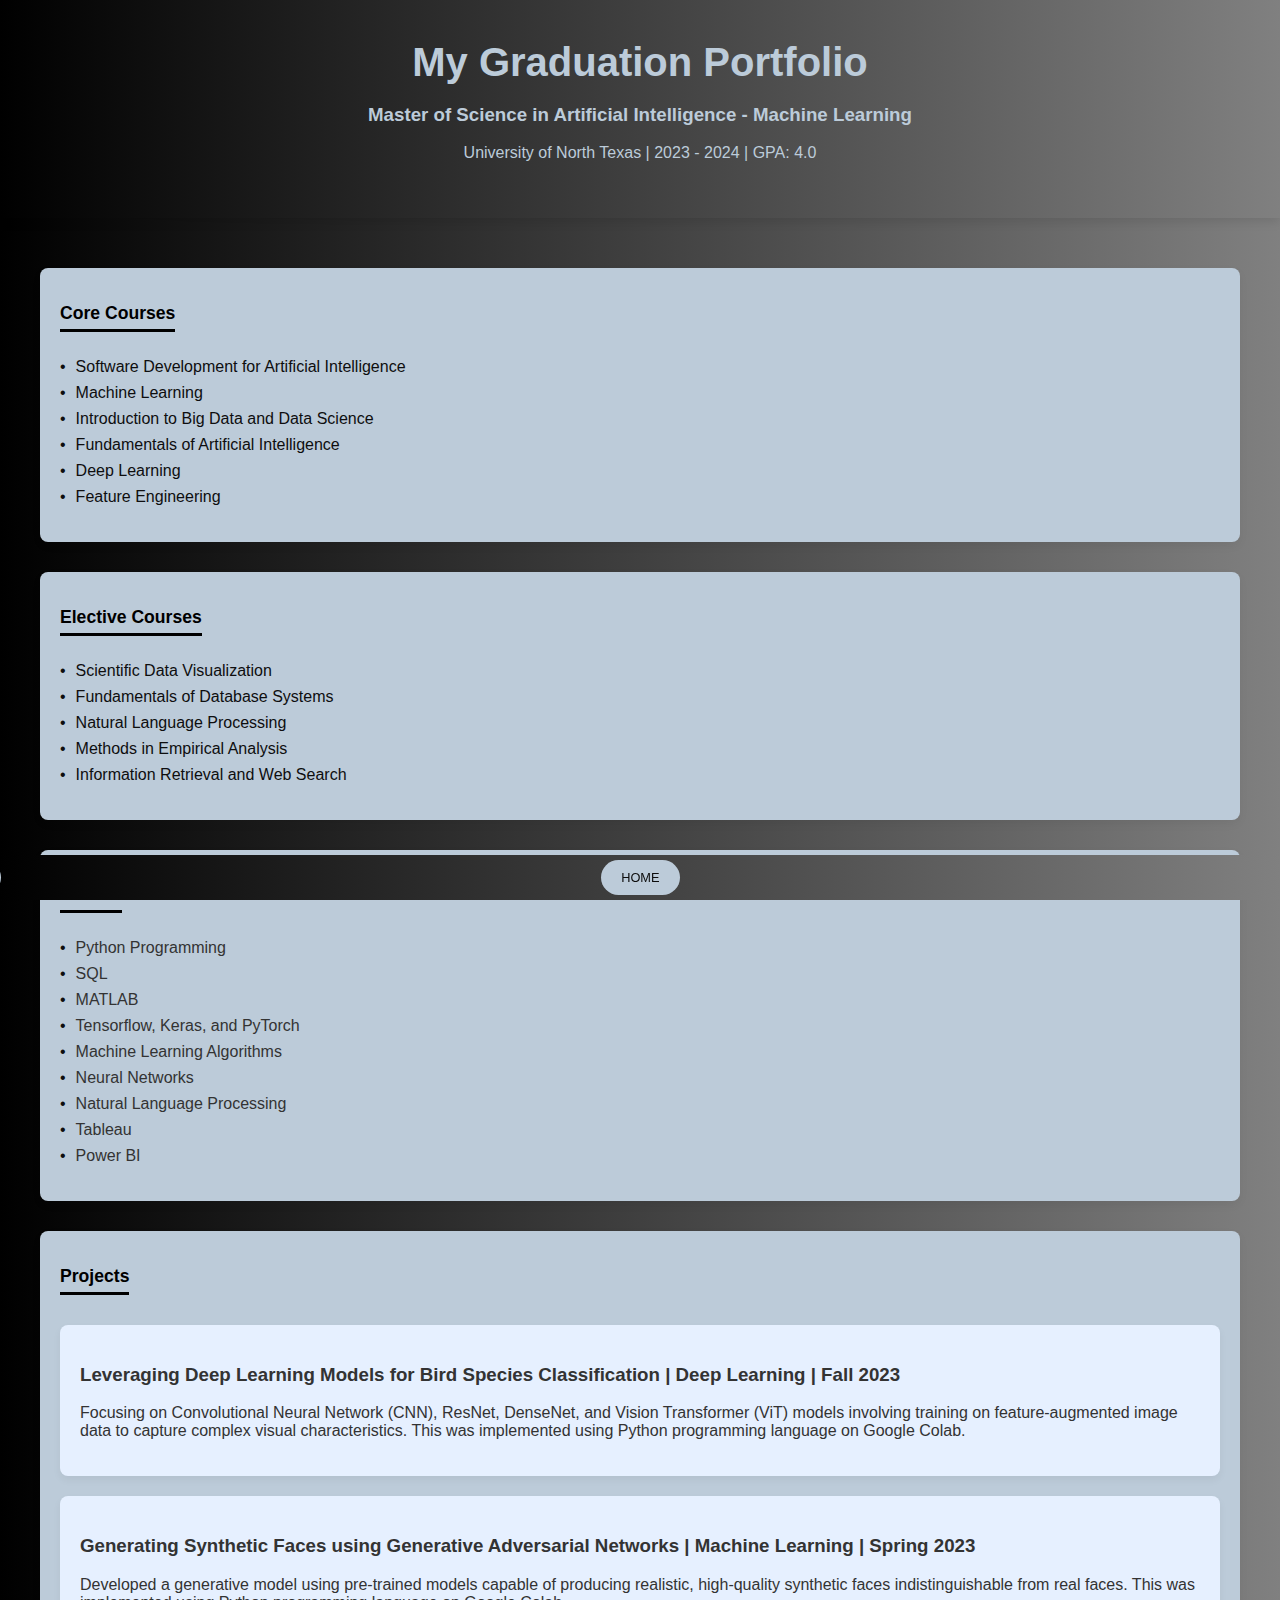
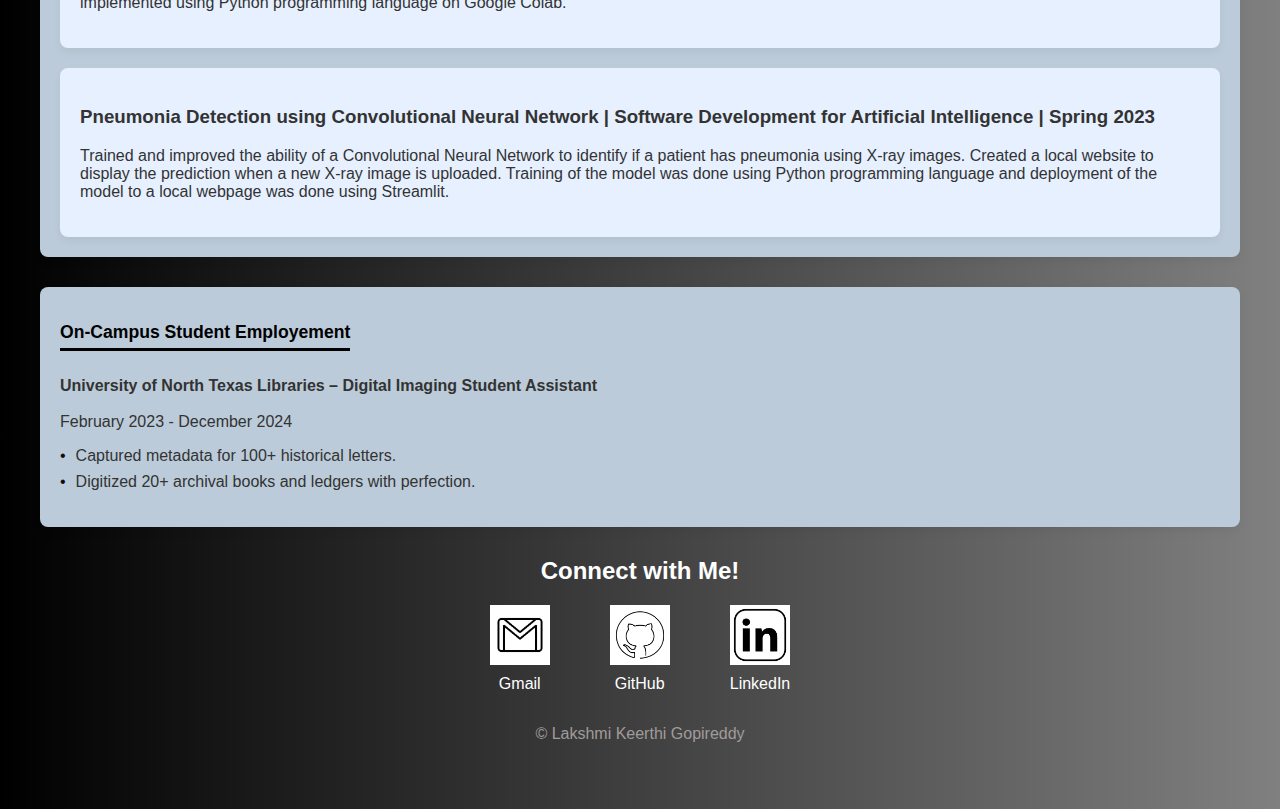
<file: graduation.html>
<!DOCTYPE html>
<html lang="en">
<head>
    <meta charset="UTF-8">
    <meta name="viewport" content="width=device-width, initial-scale=1.0">
    <meta http-equiv="X-UA-Compatible" content="ie=edge">
    <title>Graduation Portfolio</title>
    <style>
        body {
            font-family: 'Arial', sans-serif;
            background: linear-gradient(90deg, black, grey);
            margin: 0;
            padding: 0;
            color: #333;
        }

        header {
            background: linear-gradient(90deg, black, grey);
            color: #bccbd9;
            padding: 40px;
            text-align: center;
            box-shadow: 0 4px 10px rgba(0, 0, 0, 0.1);
        }

        header h1 {
            font-size: 2.5em;
            margin: 0;
            font-weight: 600;
        }

        header p {
            font-size: 1.0em;
            margin-top: 10px;
            font-weight: 200;
        }

        section {
            padding: 50px 20px;
        }

        .content-container {
            max-width: 1200px;
            margin: 0 auto;
        }

        .section-title {
            color: black;
            font-size: 1.1em;
            margin-bottom: 10px;
            border-bottom: 3px solid #000000;
            display: inline-block;
            padding-bottom: 5px;
        }

        .sub-section {
            margin-bottom: 30px;
            padding: 20px;
            background: #bccbd9;
            border-radius: 8px;
            box-shadow: 0 4px 10px rgba(0, 0, 0, 0.05);
            transition: transform 0.3s ease;
        }

        .sub-section:hover {
            transform: translateY(-5px);
        }

        ul {
            list-style-type: none;
            padding-left: 0;
        }

        ul li {
            margin: 8px 0;
            font-size: 1.0em;
            cursor: pointer;
            position: relative;
        }

        ul li:before {
            content: "•";
            color: #0e0e0f;
            margin-right: 10px;
        }

        ul a{
            content: "•";
            color: #0e0e0f;
            margin-right: 10px;
            text-decoration: none;
        }

        ul a:hover {
            text-decoration: underline;
         }
        footer {
            background: linear-gradient(90deg, black, grey);
            color: white;
            padding: 5px 0;
            text-align: center;
            position: fixed;
            width: 100%;
            bottom: 0;
        }

        .footer-buttons {
            display: flex;
            justify-content: center;
            gap: 600px;
        }

        .footer-button {
            background-color: #bccbd9;
            color: rgb(12, 12, 12);
            padding: 10px 20px;
            border: none;
            border-radius: 30px;
            cursor: pointer;
            font-size: 0.8em;
            text-transform: uppercase;
            transition: background-color 0.3s ease;
        }

        .footer-button:hover {
            background-color: #bccbd9;
        }

        footer p {
            margin: 0;
            font-weight: 100;
        }

        .cta-button {
            background-color: #bccbd9;
            color: #0c0d0e;
            padding: 10px 20px;
            border: none;
            border-radius: 10px;
            cursor: pointer;
            text-transform: uppercase;
            font-size: 1.0em;
            transition: background-color 0.3s ease;
        }

        .cta-button:hover {
            background-color: #4c92d2;
        }

        .project-card {
            margin-top: 20px;
            padding: 20px;
            background-color: #e6f0ff;
            border-radius: 8px;
            box-shadow: 0 4px 8px rgba(0, 0, 0, 0.05);
            transition: transform 0.3s ease;
        }

        .project-card:hover {
            transform: translateY(-5px);
        }

        .contact a:hover {
            transform: translateY(-5px);
        }

    </style>
</head>
<body>

<header>
    <h1>My Graduation Portfolio</h1>
    <h3>Master of Science in Artificial Intelligence - Machine Learning</h3>
    <p>University of North Texas | 2023 - 2024 | GPA: 4.0</p>
</header>

<section>
    <div class="content-container">

        <div class="sub-section">
            <h2 class="section-title">Core Courses</h2>
            <ul>
                <li><a href="https://github.com/your-username/repo-name">Software Development for Artificial Intelligence</a></li>
                <li><a href="https://github.com/your-username/repo-name">Machine Learning</a></li>
                <li><a href="https://github.com/your-username/repo-name">Introduction to Big Data and Data Science</a></li>
                <li><a href="https://github.com/your-username/repo-name">Fundamentals of Artificial Intelligence</a></li>
                <li><a href="https://github.com/your-username/repo-name">Deep Learning</a></li>
                <li><a href="https://github.com/your-username/repo-name">Feature Engineering</a></li>
            </ul>
        </div>

        <div class="sub-section">
            <h2 class="section-title">Elective Courses</h2>
            <ul>
                <li><a href="https://github.com/your-username/repo-name">Scientific Data Visualization</a></li>
                <li><a href="https://github.com/your-username/repo-name">Fundamentals of Database Systems</a></li>
                <li><a href="https://github.com/your-username/repo-name">Natural Language Processing</a></li>
                <li><a href="https://github.com/your-username/repo-name">Methods in Empirical Analysis</a></li>
                <li><a href="https://github.com/your-username/repo-name">Information Retrieval and Web Search</a></li>
            </ul>
        </div>

        <div class="sub-section">
            <h2 class="section-title">Skillset</h2>
            <ul>
                <li>Python Programming</li>
                <li>SQL</li>
                <li>MATLAB</li>
                <li>Tensorflow, Keras, and PyTorch</li>
                <li>Machine Learning Algorithms</li>
                <li>Neural Networks</li>
                <li>Natural Language Processing</li>
                <li>Tableau</li>
                <li>Power BI</li>
            </ul>
        </div>

        <div class="sub-section">
            <h2 class="section-title">Projects</h2>

            <div class="project-card">
                <h3>Leveraging Deep Learning Models for Bird Species Classification | Deep Learning | Fall 2023</h3>
                <p>Focusing on Convolutional Neural Network (CNN), ResNet, DenseNet, and Vision Transformer (ViT) models involving training on feature-augmented image data to capture complex visual characteristics. This was implemented using Python programming language on Google Colab.</p>
            </div>

            <div class="project-card">
                <h3>Generating Synthetic Faces using Generative Adversarial Networks | Machine Learning | Spring 2023</h3>
                <p>Developed a generative model using pre-trained models capable of producing realistic, high-quality synthetic faces indistinguishable from real faces. This was implemented using Python programming language on Google Colab.</p>
            </div>

            <div class="project-card">
                <h3>Pneumonia Detection using Convolutional Neural Network | Software Development for Artificial Intelligence | Spring 2023</h3>
                <p>Trained and improved the ability of a Convolutional Neural Network to identify if a patient has pneumonia using X-ray images. Created a local website to display the prediction when a new X-ray image is uploaded. Training of the model was done using Python programming language and deployment of the model to a local webpage was done using Streamlit.</p>
            </div>
        </div>

        <div class="sub-section">
            <h2 class="section-title">On-Campus Student Employement</h2>
            <p><strong> University of North Texas Libraries – Digital Imaging Student Assistant</strong> <br><br>
            February 2023 - December 2024</p>
            <ul>
                <li>Captured metadata for 100+ historical letters.</li>
                <li>Digitized 20+ archival books and ledgers with perfection.</li>
            </ul>
        </div>
        
        <section class="contact" id="contact" style=" padding: 0px 0; text-align: center;">
            <h2 style="color: white; margin-bottom: 20px;">Connect with Me!</h2>
            <div style="display: flex; justify-content: center; gap: 60px; align-items: center;">
                <!-- Gmail -->
                <a href="mailto:keerthi16101996@gmail.com" style="text-decoration: none; color: inherit;">
                    <div style="display: flex; flex-direction: column; align-items: center;">
                        <img src="gmail.png" alt="Gmail" style="width: 60px; height: 60px;">
                        <p style="margin-top: 10px; color: white;">Gmail</p>
                    </div>
                </a>
                
                <!-- GitHub -->
                <a href="https://github.com/lakshmi-keerthi" target="_blank" style="text-decoration: none; color: inherit;">
                    <div style="display: flex; flex-direction: column; align-items: center;">
                        <img src="github.png" alt="GitHub" style="width: 60px; height: 60px;">
                        <p style="margin-top: 10px; color: white;">GitHub</p>
                    </div>
                </a>
                
                <!-- LinkedIn -->
                <a href="http://www.linkedin.com/in/lakshmi-keerthi" target="_blank" style="text-decoration: none; color: inherit;">
                    <div style="display: flex; flex-direction: column; align-items: center;">
                        <img src="linkedin.png" alt="LinkedIn" style="width: 60px; height: 60px;">
                        <p style="margin-top: 10px; color: white;">LinkedIn</p>
                    </div>
                </a>
            </div>
            <p style = "color: rgb(160, 155, 155);">&copy; Lakshmi Keerthi Gopireddy</p>
        </section>
    </div>
</section>

<footer>
    <div class="footer-buttons">
        <button class="footer-button" onclick="window.history.back();">Back</button>
        <button class="footer-button" onclick="window.location.href='index.html';">Home</button>
        <button class="footer-button" onclick="window.location.href='amazon.html';">Next</button>
    </div>
</footer>

</body>
</html>
</file>
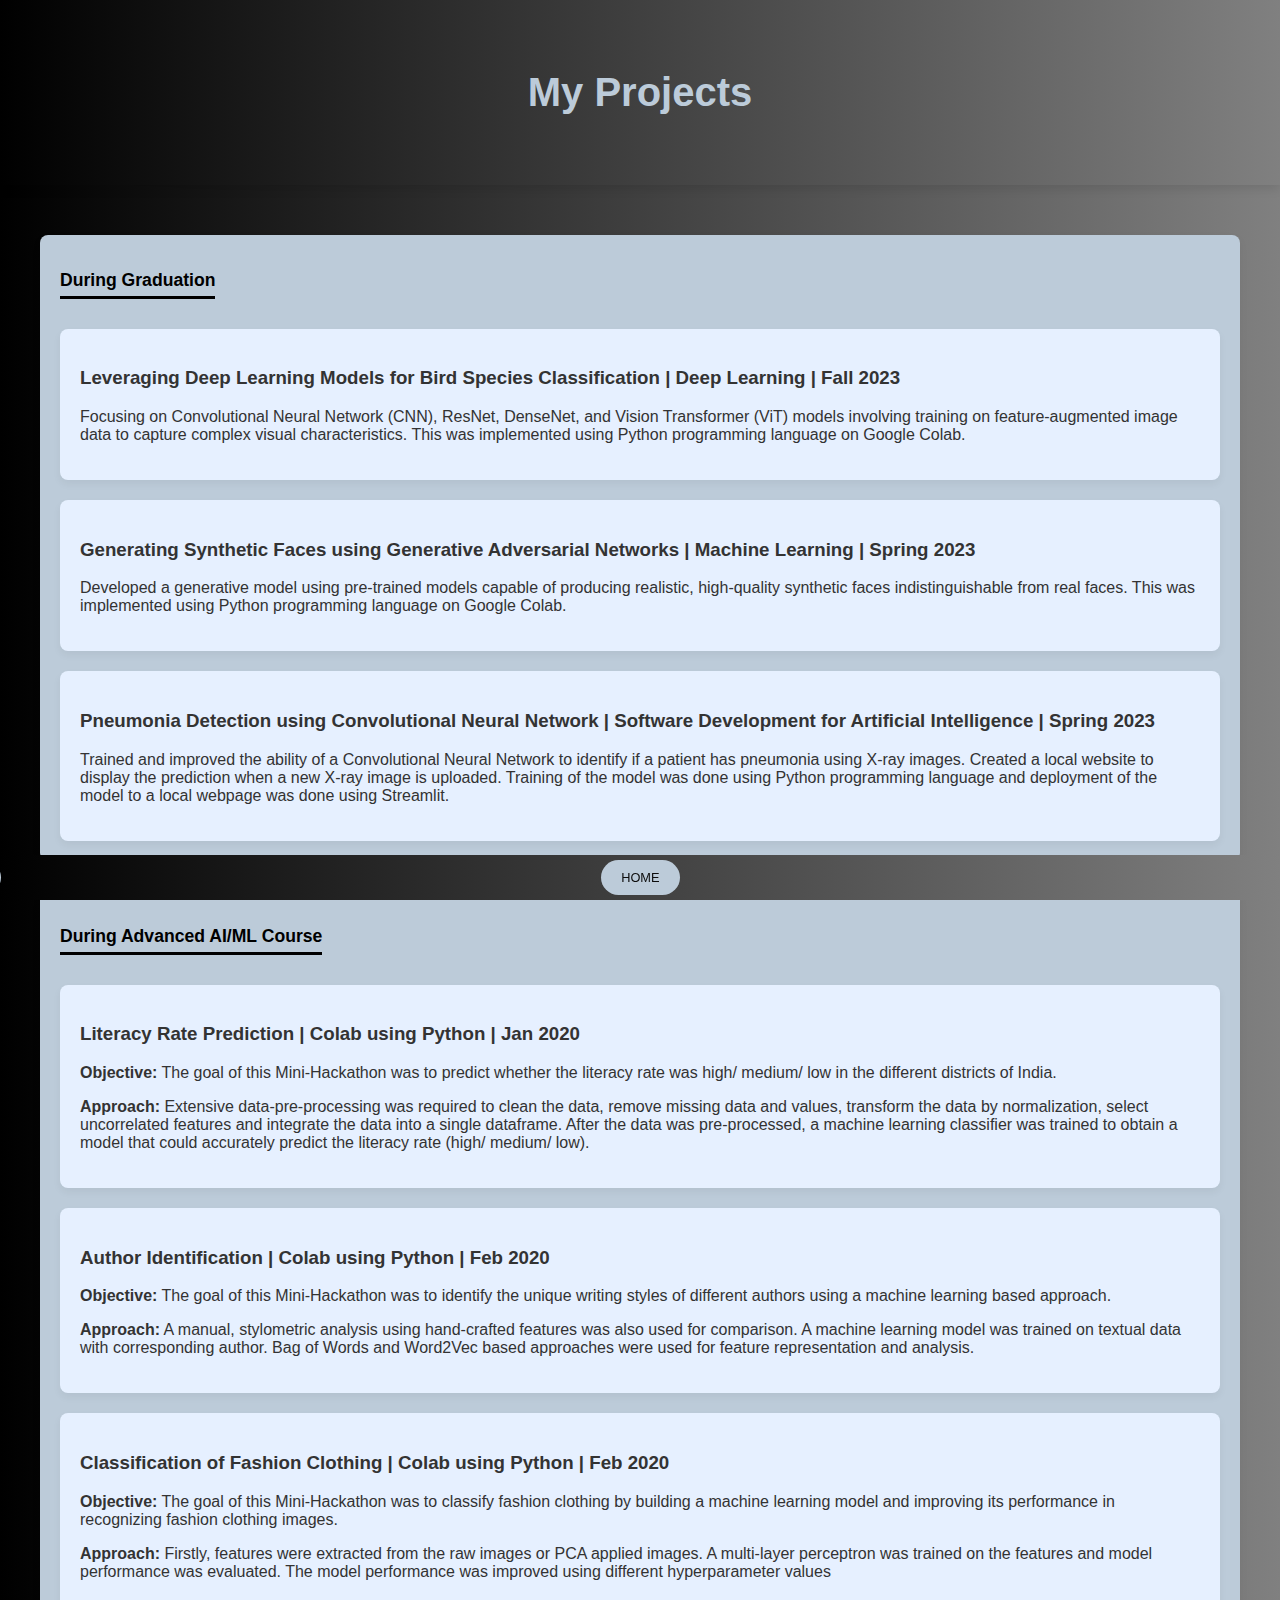
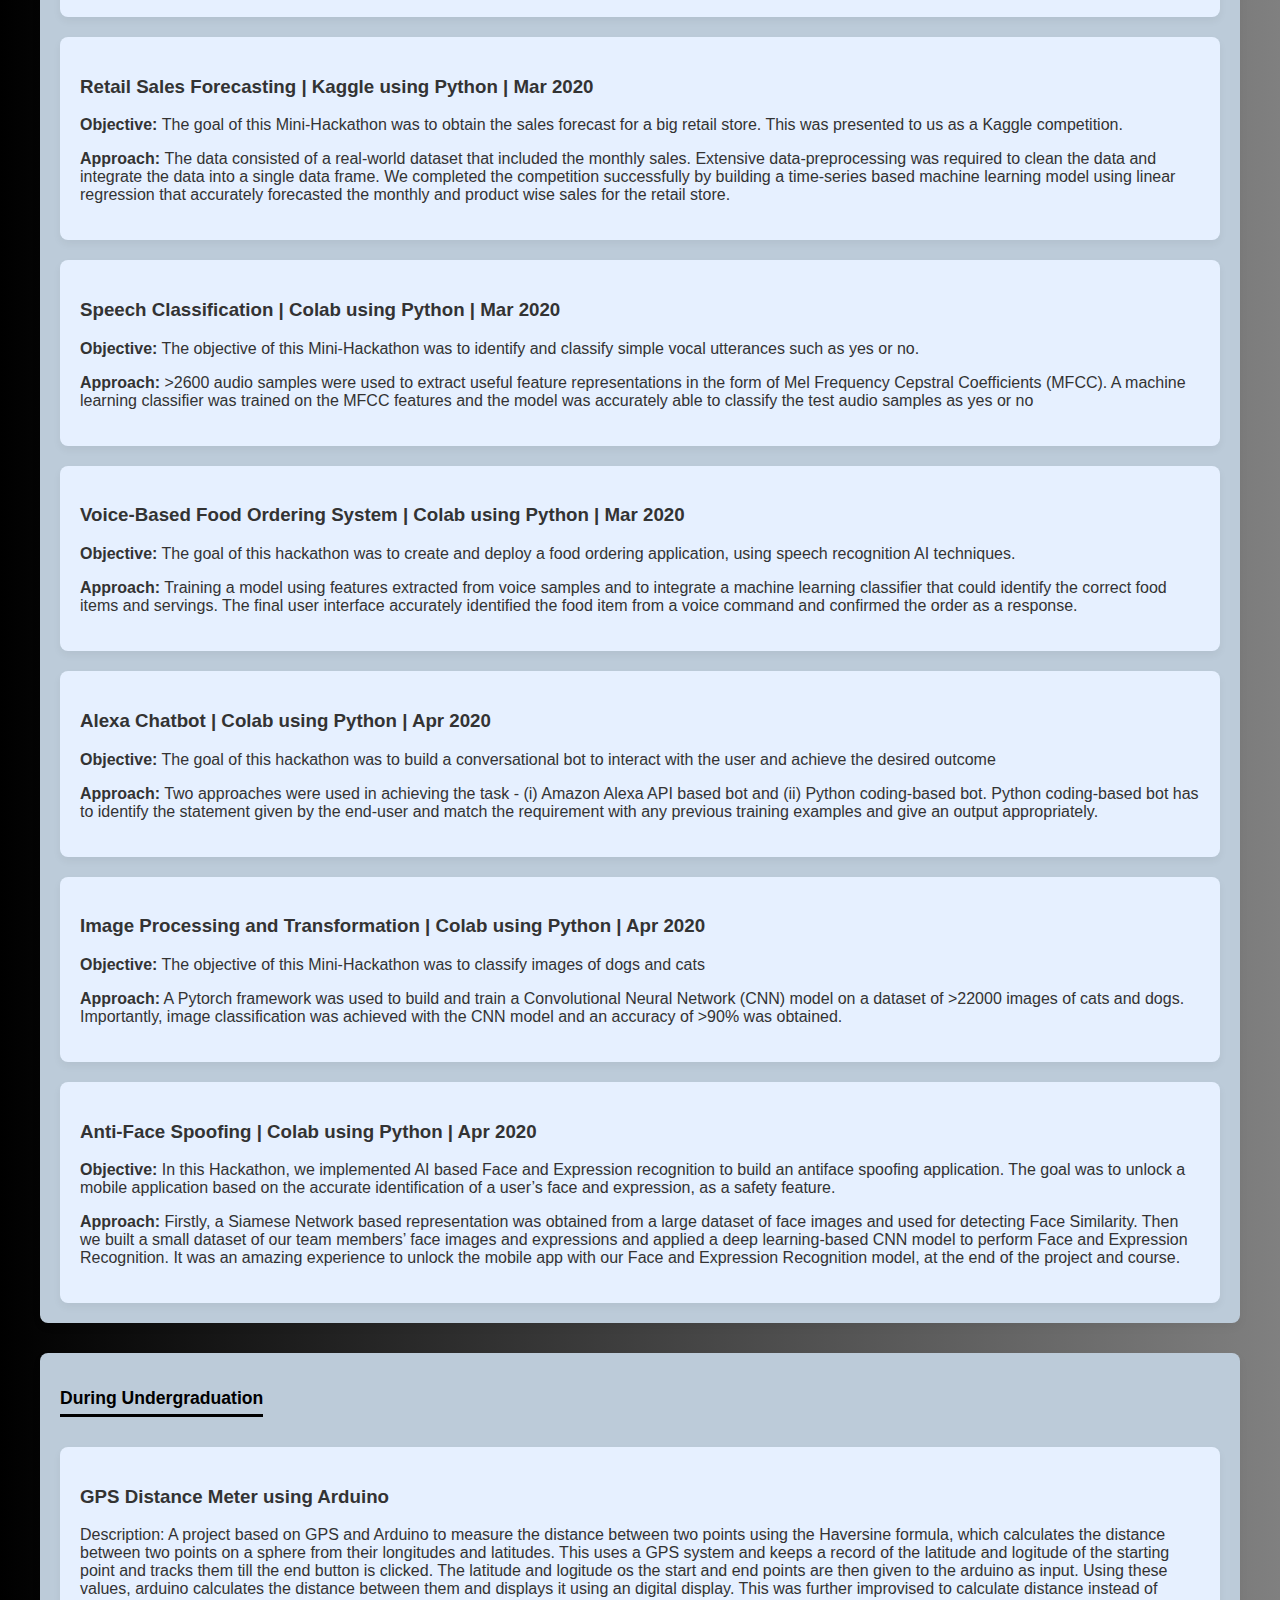
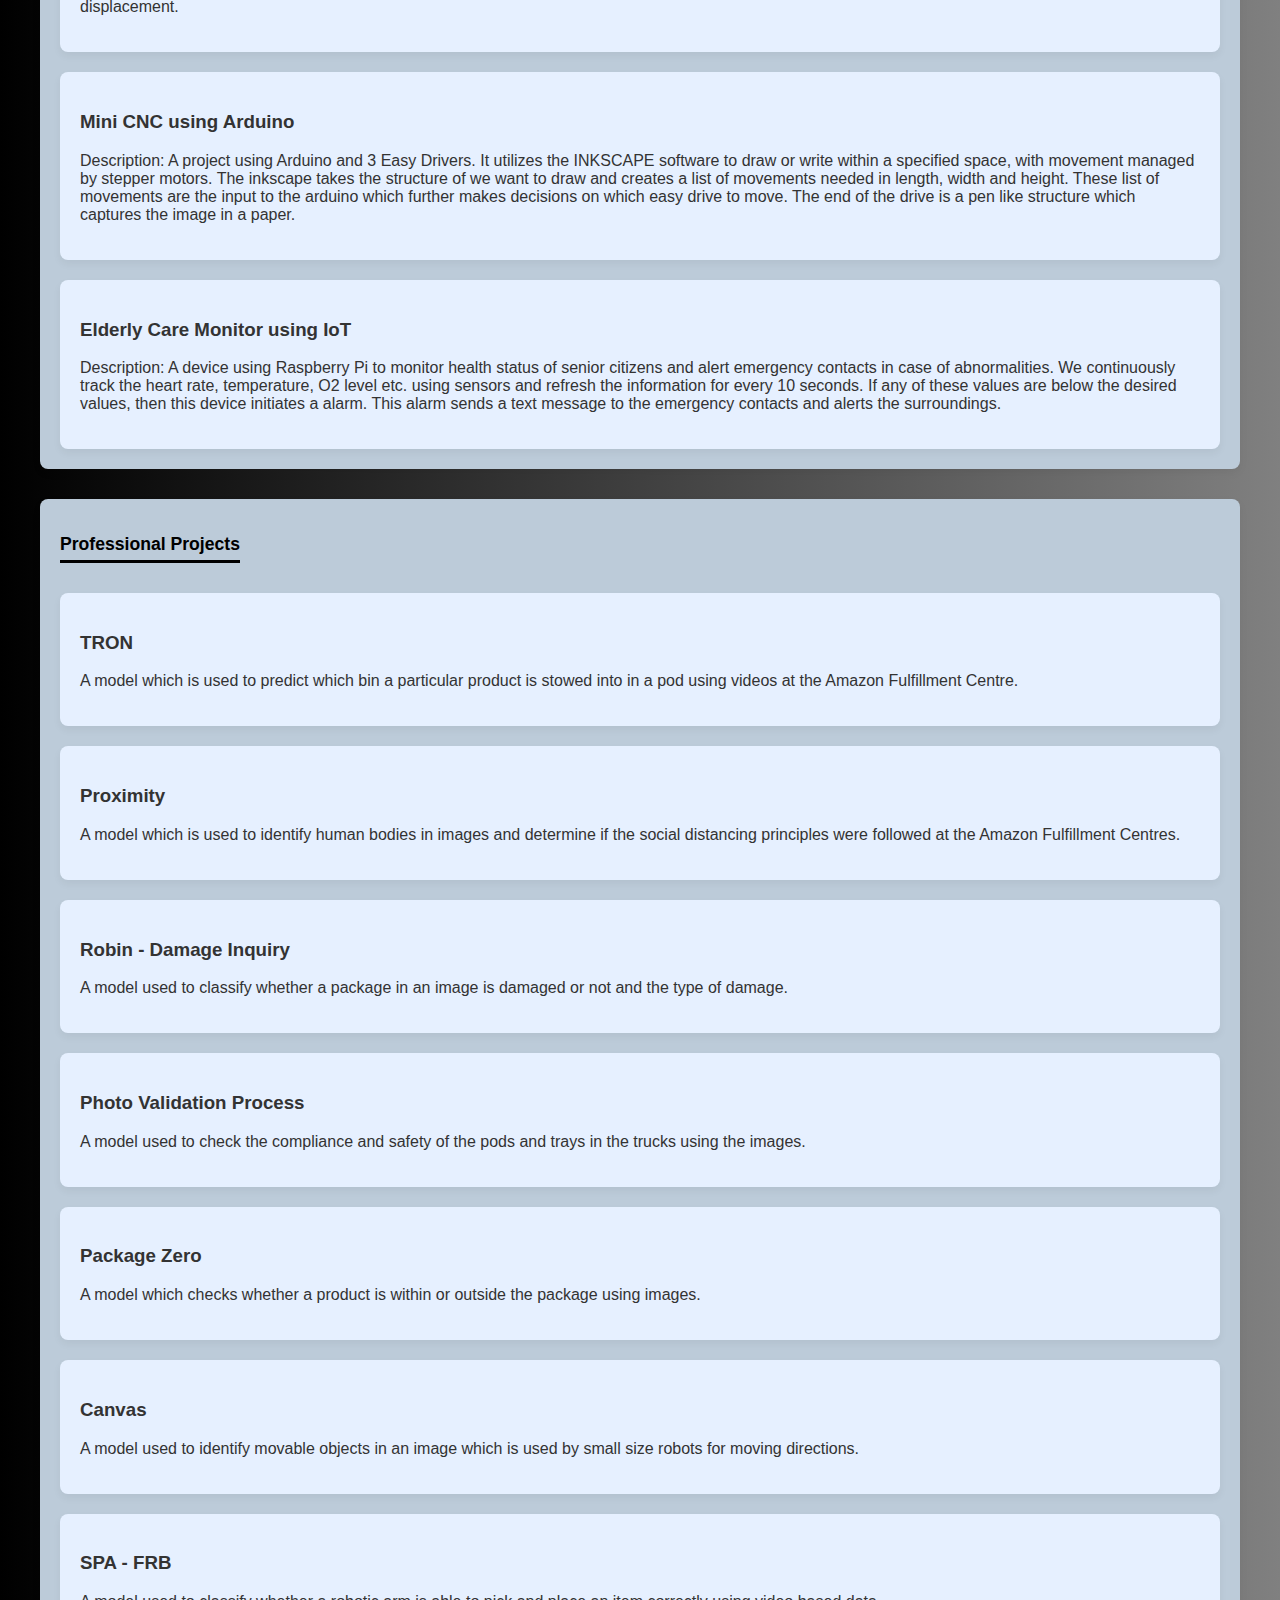
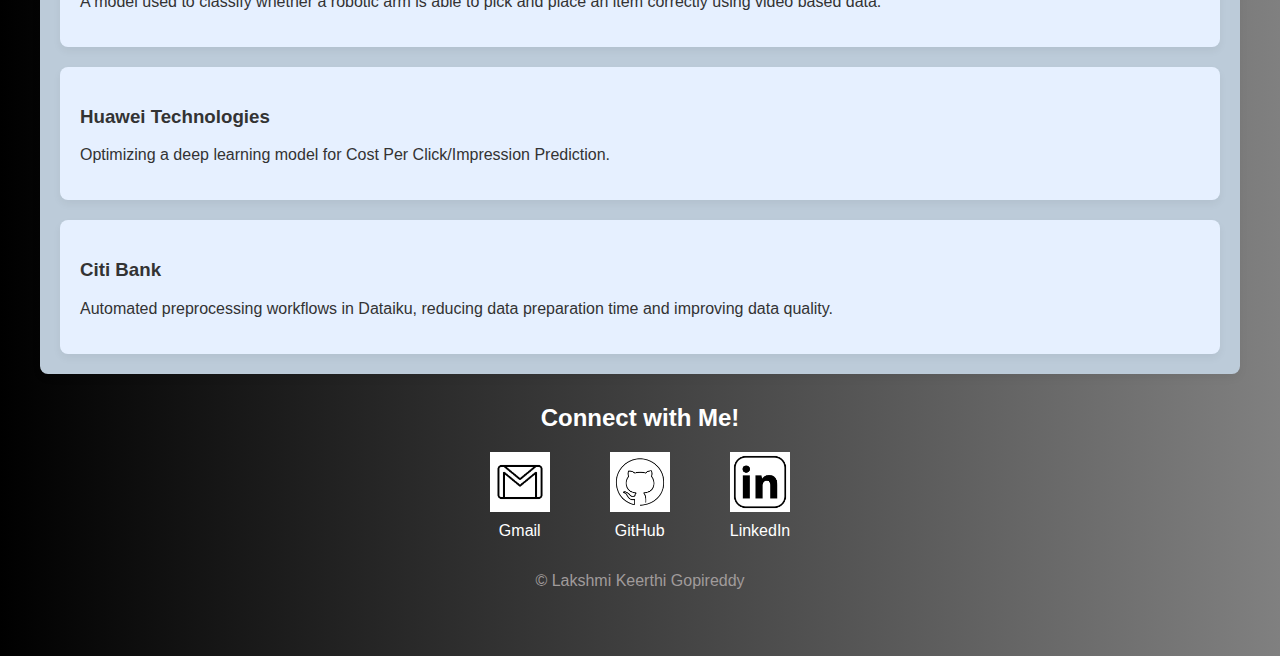
<file: projects.html>
<!DOCTYPE html>
<html lang="en">
<head>
    <meta charset="UTF-8">
    <meta name="viewport" content="width=device-width, initial-scale=1.0">
    <meta http-equiv="X-UA-Compatible" content="ie=edge">
    <title>Project Portfolio</title>
    <style>
        body {
            font-family: 'Arial', sans-serif;
            background: linear-gradient(90deg, black, grey);
            margin: 0;
            padding: 0;
            color: #333;
        }

        header {
            background: linear-gradient(90deg, black, grey);
            color: #bccbd9;
            padding: 70px;
            text-align: center;
            box-shadow: 0 4px 10px rgba(0, 0, 0, 0.1);
        }

        header h1 {
            font-size: 2.5em;
            margin: 0;
            font-weight: 600;
        }

        header p {
            font-size: 1.0em;
            margin-top: 10px;
            font-weight: 200;
        }

        section {
            padding: 50px 20px;
        }

        .content-container {
            max-width: 1200px;
            margin: 0 auto;
        }

        .section-title {
            color: black;
            font-size: 1.1em;
            margin-bottom: 10px;
            border-bottom: 3px solid #000000;
            display: inline-block;
            padding-bottom: 5px;
        }

        .sub-section {
            margin-bottom: 30px;
            padding: 20px;
            background: #bccbd9;
            border-radius: 8px;
            box-shadow: 0 4px 10px rgba(0, 0, 0, 0.05);
            transition: transform 0.3s ease;
        }

        .sub-section:hover {
            transform: translateY(-5px);
        }

        ul {
            list-style-type: none;
            padding-left: 0;
        }

        ul li {
            margin: 8px 0;
            font-size: 1.0em;
            cursor: pointer;
            position: relative;
        }

        ul li:before {
            content: "•";
            color: #0e0e0f;
            margin-right: 10px;
        }

        ul a{
            content: "•";
            color: #0e0e0f;
            margin-right: 10px;
            text-decoration: none;
        }

        ul a:hover {
            text-decoration: underline;
         }
        footer {
            background: linear-gradient(90deg, black, grey);
            color: white;
            padding: 5px 0;
            text-align: center;
            position: fixed;
            width: 100%;
            bottom: 0;
        }

        .footer-buttons {
            display: flex;
            justify-content: center;
            gap: 600px;
        }

        .footer-button {
            background-color: #bccbd9;
            color: rgb(12, 12, 12);
            padding: 10px 20px;
            border: none;
            border-radius: 30px;
            cursor: pointer;
            font-size: 0.8em;
            text-transform: uppercase;
            transition: background-color 0.3s ease;
        }

        .footer-button:hover {
            background-color: #bccbd9;
        }

        footer p {
            margin: 0;
            font-weight: 100;
        }

        .cta-button {
            background-color: #bccbd9;
            color: #0c0d0e;
            padding: 10px 20px;
            border: none;
            border-radius: 10px;
            cursor: pointer;
            text-transform: uppercase;
            font-size: 1.0em;
            transition: background-color 0.3s ease;
        }

        .cta-button:hover {
            background-color: #4c92d2;
        }

        .project-card {
            margin-top: 20px;
            padding: 20px;
            background-color: #e6f0ff;
            border-radius: 8px;
            box-shadow: 0 4px 8px rgba(0, 0, 0, 0.05);
            transition: transform 0.3s ease;
        }

        .project-card:hover {
            transform: translateY(-5px);
        }

        .contact a:hover {
            transform: translateY(-5px);
        }

    </style>
</head>
<body>

<header>
    <h1>My Projects</h1>
</header>

<section>
    <div class="content-container">

        <div class="sub-section">
            <h2 class="section-title">During Graduation</h2>

            <div class="project-card">
                <h3>Leveraging Deep Learning Models for Bird Species Classification | Deep Learning | Fall 2023</h3>
                <p>Focusing on Convolutional Neural Network (CNN), ResNet, DenseNet, and Vision Transformer (ViT) models involving training on feature-augmented image data to capture complex visual characteristics. This was implemented using Python programming language on Google Colab.</p>
            </div>

            <div class="project-card">
                <h3>Generating Synthetic Faces using Generative Adversarial Networks | Machine Learning | Spring 2023</h3>
                <p>Developed a generative model using pre-trained models capable of producing realistic, high-quality synthetic faces indistinguishable from real faces. This was implemented using Python programming language on Google Colab.</p>
            </div>

            <div class="project-card">
                <h3>Pneumonia Detection using Convolutional Neural Network | Software Development for Artificial Intelligence | Spring 2023</h3>
                <p>Trained and improved the ability of a Convolutional Neural Network to identify if a patient has pneumonia using X-ray images. Created a local website to display the prediction when a new X-ray image is uploaded. Training of the model was done using Python programming language and deployment of the model to a local webpage was done using Streamlit.</p>
            </div>
        </div>

        <div class="sub-section">
            <h2 class="section-title">During Advanced AI/ML Course</h2>
    
            <div class="project-card">
                <h3>Literacy Rate Prediction | Colab using Python | Jan 2020</h3>
                <p><strong>Objective:</strong> The goal of this Mini-Hackathon was to predict whether the literacy rate was high/ medium/ low in the different districts of India.</p>
                <p><strong>Approach:</strong> Extensive data-pre-processing was required to clean the data, remove missing data and values, transform the data by normalization, select uncorrelated features and integrate the data into a single dataframe. After the data was pre-processed, a machine learning classifier was trained to obtain a model that could accurately predict the literacy rate (high/ medium/ low). </p>
            </div>
    
            <div class="project-card">
                <h3>Author Identification | Colab using Python | Feb 2020</h3>
                <p><strong>Objective:</strong> The goal of this Mini-Hackathon was to identify the unique writing styles of different authors using a machine learning based approach.</p>
                <p><strong>Approach:</strong> A manual, stylometric analysis using hand-crafted features was also used for comparison. A machine learning model was trained on textual data with corresponding author. Bag of Words and Word2Vec based approaches were used for feature representation and analysis.</p>
            </div>
    
            <div class="project-card">
                <h3>Classification of Fashion Clothing | Colab using Python | Feb 2020</h3>
                <p><strong>Objective:</strong> The goal of this Mini-Hackathon was to classify fashion clothing by building a machine learning model and improving its performance in recognizing fashion clothing images.  </p>
                <p><strong>Approach:</strong> Firstly, features were extracted from the raw images or PCA applied images. A multi-layer perceptron was trained on the features and model performance was evaluated. The model performance was improved using different hyperparameter values </p>
            </div>
    
            <div class="project-card">
                <h3>Retail Sales Forecasting | Kaggle using Python | Mar 2020</h3>
                <p><strong>Objective: </strong>The goal of this Mini-Hackathon was to obtain the sales forecast for a big retail store. This was presented to us as a Kaggle competition. </p>
                <p><strong>Approach: </strong>The data consisted of a real-world dataset that included the monthly sales. Extensive data-preprocessing was required to clean the data and integrate the data into a single data frame. We completed the competition successfully by building a time-series based machine learning model using linear regression that accurately forecasted the monthly and product wise sales for the retail store. </p>
            </div>
    
            <div class="project-card">
                <h3>Speech Classification | Colab using Python | Mar 2020</h3>
                <p><strong>Objective:</strong> The objective of this Mini-Hackathon was to identify and classify simple vocal utterances such as yes or no. </p>
                <p><strong>Approach:</strong> >2600 audio samples were used to extract useful feature representations in the form of Mel Frequency Cepstral Coefficients (MFCC). A machine learning classifier was trained on the MFCC features and the model was accurately able to classify the test audio samples as yes or no </p>
            </div>
    
            <div class="project-card">
                <h3>Voice-Based Food Ordering System | Colab using Python | Mar 2020</h3>
                <p><strong>Objective:</strong> The goal of this hackathon was to create and deploy a food ordering application, using speech recognition AI techniques.  </p>
                <p><strong>Approach:</strong> Training a model using features extracted from voice samples and to integrate a machine learning classifier that could identify the correct food items and servings. The final user interface accurately identified the food item from a voice command and confirmed the order as a response. </p>
            </div>
    
            <div class="project-card">
                <h3>Alexa Chatbot | Colab using Python | Apr 2020</h3>
                <p><strong>Objective:</strong> The goal of this hackathon was to build a conversational bot to interact with the user and achieve the desired outcome</p>
                <p><strong>Approach:</strong> Two approaches were used in achieving the task - (i) Amazon Alexa API based bot and (ii) Python coding-based bot. Python coding-based bot has to identify the statement given by the end-user and match the requirement with any previous training examples and give an output appropriately. </p>
            </div>
    
            <div class="project-card">
                <h3>Image Processing and Transformation | Colab using Python | Apr 2020</h3>
                <p><strong>Objective:</strong> The objective of this Mini-Hackathon was to classify images of dogs and cats  </p>
                <p><strong>Approach:</strong> A Pytorch framework was used to build and train a Convolutional Neural Network (CNN) model on a dataset of >22000 images of cats and dogs. Importantly, image classification was achieved with the CNN model and an accuracy of >90% was obtained.  </p>
            </div>
    
            <div class="project-card">
                <h3>Anti-Face Spoofing | Colab using Python | Apr 2020</h3>
                <p><strong>Objective:</strong> In this Hackathon, we implemented AI based Face and Expression recognition to build an antiface spoofing application. The goal was to unlock a mobile application based on the accurate identification of a user’s face and expression, as a safety feature.   </p>
                <p><strong>Approach:</strong> Firstly, a Siamese Network based representation was obtained from a large dataset of face images and used for detecting Face Similarity. Then we built a small dataset of our team members’ face images and expressions and applied a deep learning-based CNN model to perform Face and Expression Recognition. It was an amazing experience to unlock the mobile app with our Face and Expression Recognition model, at the end of the project and course. </p>
            </div>
        </div>

        <div class="sub-section">
            <h2 class="section-title">During Undergraduation</h2>

            <div class="project-card">
                <h3>GPS Distance Meter using Arduino</h3>
                <p>Description: A project based on GPS and Arduino to measure the distance between two points using the Haversine formula, which calculates the distance between two points on a sphere from their longitudes and latitudes. This uses a GPS system and keeps a record of the latitude and logitude of the starting point and tracks them till the end button is clicked. The latitude and logitude os the start and end points are then given to the arduino as input. Using these values, arduino calculates the distance between them and displays it using an digital display. This was further improvised to calculate distance instead of displacement.</p>
            </div>

            <div class="project-card">
                <h3>Mini CNC using Arduino</h3>
                <p>Description: A project using Arduino and 3 Easy Drivers. It utilizes the INKSCAPE software to draw or write within a specified space, with movement managed by stepper motors. The inkscape takes the structure of we want to draw and creates a list of movements needed in length, width and height. These list of movements are the input to the arduino which further makes decisions on which easy drive to move. The end of the drive is a pen like structure which captures the image in a paper.</p>
            </div>

            <div class="project-card">
                <h3>Elderly Care Monitor using IoT</h3>
                <p>Description: A device using Raspberry Pi to monitor health status of senior citizens and alert emergency contacts in case of abnormalities. We continuously track the heart rate, temperature, O2 level etc. using sensors and refresh the information for every 10 seconds. If any of these values are below the desired values, then this device initiates a alarm. This alarm sends a text message to the emergency contacts and alerts the surroundings.</p>
            </div>
        </div>

        <div class="sub-section">
            <h2 class="section-title">Professional Projects</h2>
        
            <div class="project-card">
                <h3>TRON</h3>
                <p>A model which is used to predict which bin a particular product is stowed into in a pod using videos at the Amazon Fulfillment Centre.</p>
            </div>
        
            <div class="project-card">
                <h3>Proximity</h3>
                <p>A model which is used to identify human bodies in images and determine if the social distancing principles were followed at the Amazon Fulfillment Centres.</p>
            </div>
        
            <div class="project-card">
                <h3>Robin - Damage Inquiry</h3>
                <p>A model used to classify whether a package in an image is damaged or not and the type of damage.</p>
            </div>
        
            <div class="project-card">
                <h3>Photo Validation Process</h3>
                <p>A model used to check the compliance and safety of the pods and trays in the trucks using the images.</p>
            </div>
        
            <div class="project-card">
                <h3>Package Zero</h3>
                <p>A model which checks whether a product is within or outside the package using images.</p>
            </div>
        
            <div class="project-card">
                <h3>Canvas</h3>
                <p>A model used to identify movable objects in an image which is used by small size robots for moving directions.</p>
            </div>
        
            <div class="project-card">
                <h3>SPA - FRB</h3>
                <p>A model used to classify whether a robotic arm is able to pick and place an item correctly using video based data.</p>
            </div>
        
            <div class="project-card">
                <h3>Huawei Technologies</h3>
                <p>Optimizing a deep learning model for Cost Per Click/Impression Prediction.</p>
            </div>
        
            <div class="project-card">
                <h3>Citi Bank</h3>
                <p>Automated preprocessing workflows in Dataiku, reducing data preparation time and improving data quality.</p>
            </div>
        </div>
                
        <section class="contact" id="contact" style=" padding: 0px 0; text-align: center;">
            <h2 style="color: white; margin-bottom: 20px;">Connect with Me!</h2>
            <div style="display: flex; justify-content: center; gap: 60px; align-items: center;">
                <!-- Gmail -->
                <a href="mailto:keerthi16101996@gmail.com" style="text-decoration: none; color: inherit;">
                    <div style="display: flex; flex-direction: column; align-items: center;">
                        <img src="gmail.png" alt="Gmail" style="width: 60px; height: 60px;">
                        <p style="margin-top: 10px; color: white;">Gmail</p>
                    </div>
                </a>
                
                <!-- GitHub -->
                <a href="https://github.com/lakshmi-keerthi" target="_blank" style="text-decoration: none; color: inherit;">
                    <div style="display: flex; flex-direction: column; align-items: center;">
                        <img src="github.png" alt="GitHub" style="width: 60px; height: 60px;">
                        <p style="margin-top: 10px; color: white;">GitHub</p>
                    </div>
                </a>
                
                <!-- LinkedIn -->
                <a href="http://www.linkedin.com/in/lakshmi-keerthi" target="_blank" style="text-decoration: none; color: inherit;">
                    <div style="display: flex; flex-direction: column; align-items: center;">
                        <img src="linkedin.png" alt="LinkedIn" style="width: 60px; height: 60px;">
                        <p style="margin-top: 10px; color: white;">LinkedIn</p>
                    </div>
                </a>
            </div>
            <p style = "color: rgb(160, 155, 155);">&copy; Lakshmi Keerthi Gopireddy</p>
        </section>
    </div>
</section>

<footer>
    <div class="footer-buttons">
        <button class="footer-button" onclick="window.history.back();">Back</button>
        <button class="footer-button" onclick="window.location.href='index.html';">Home</button>
        <button class="footer-button" onclick="window.location.href='certifications.html';">Next</button>
    </div>
</footer>

</body>
</html>
</file>
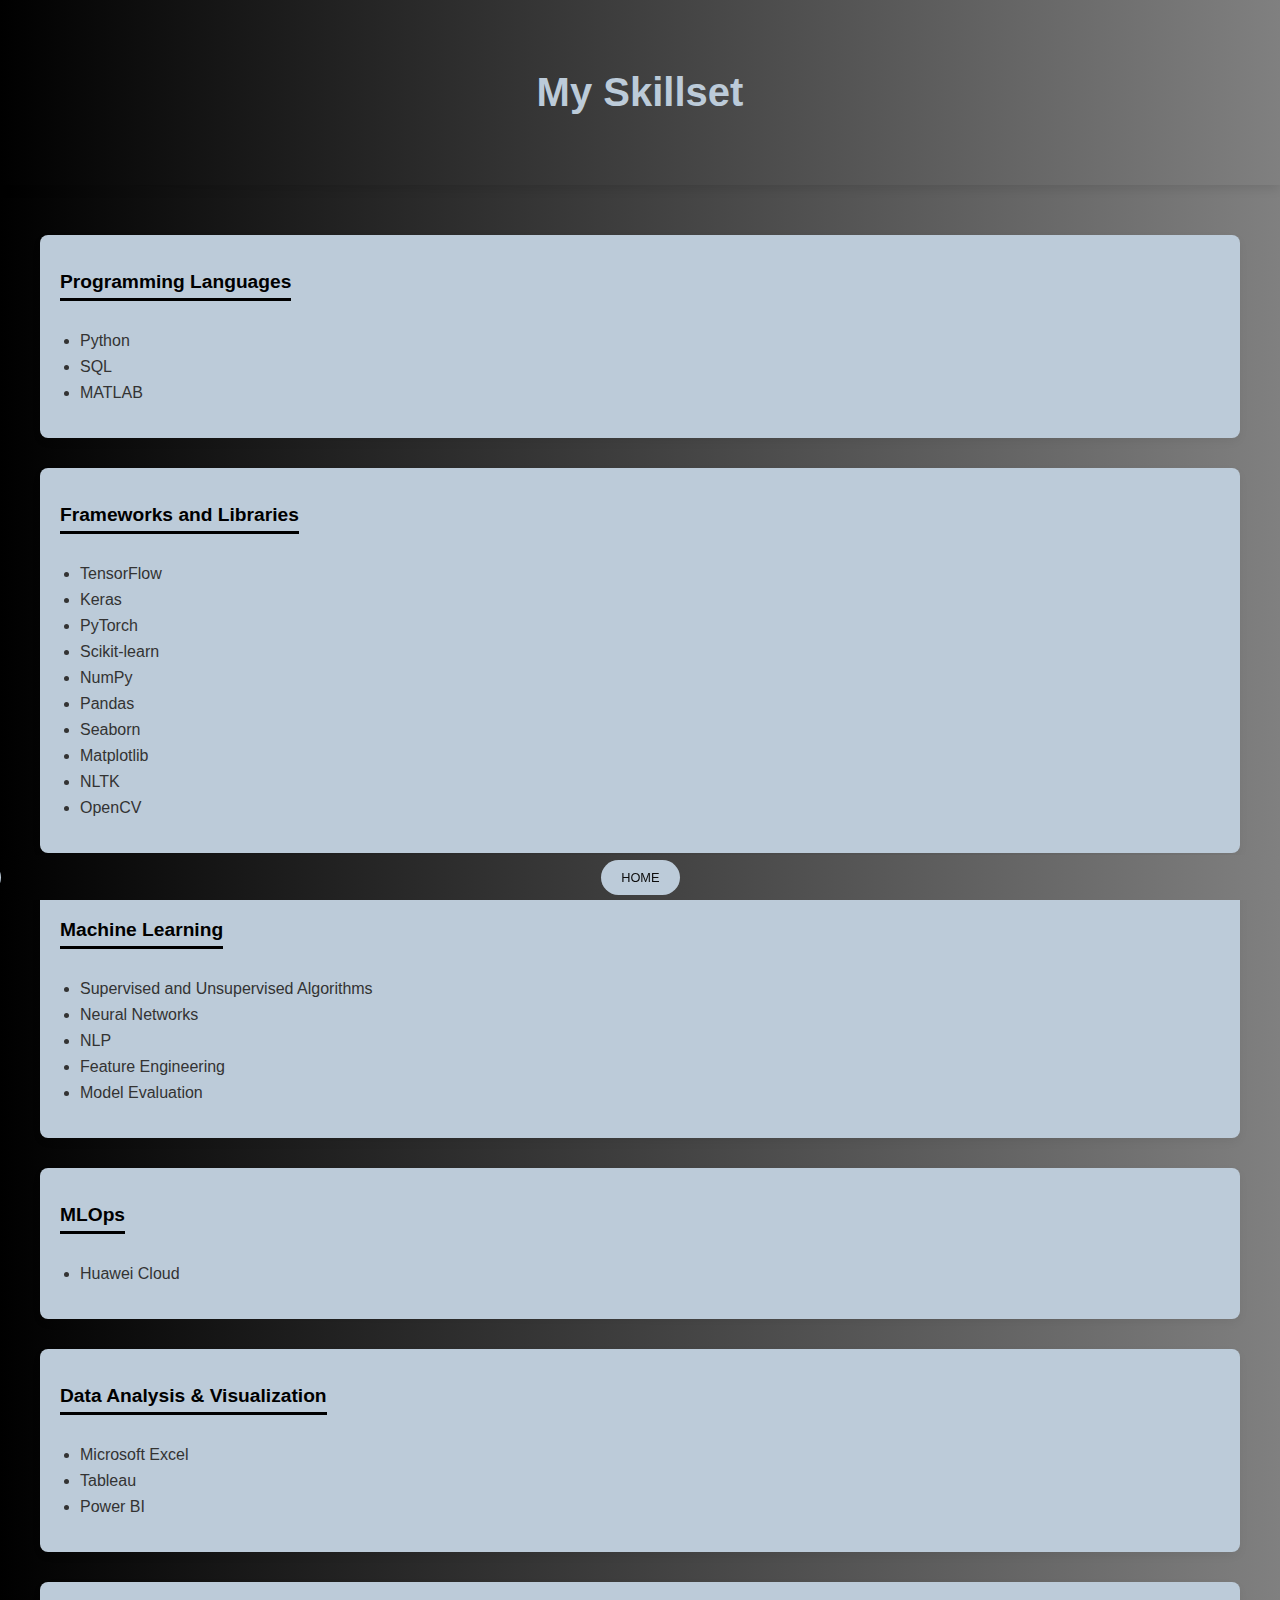
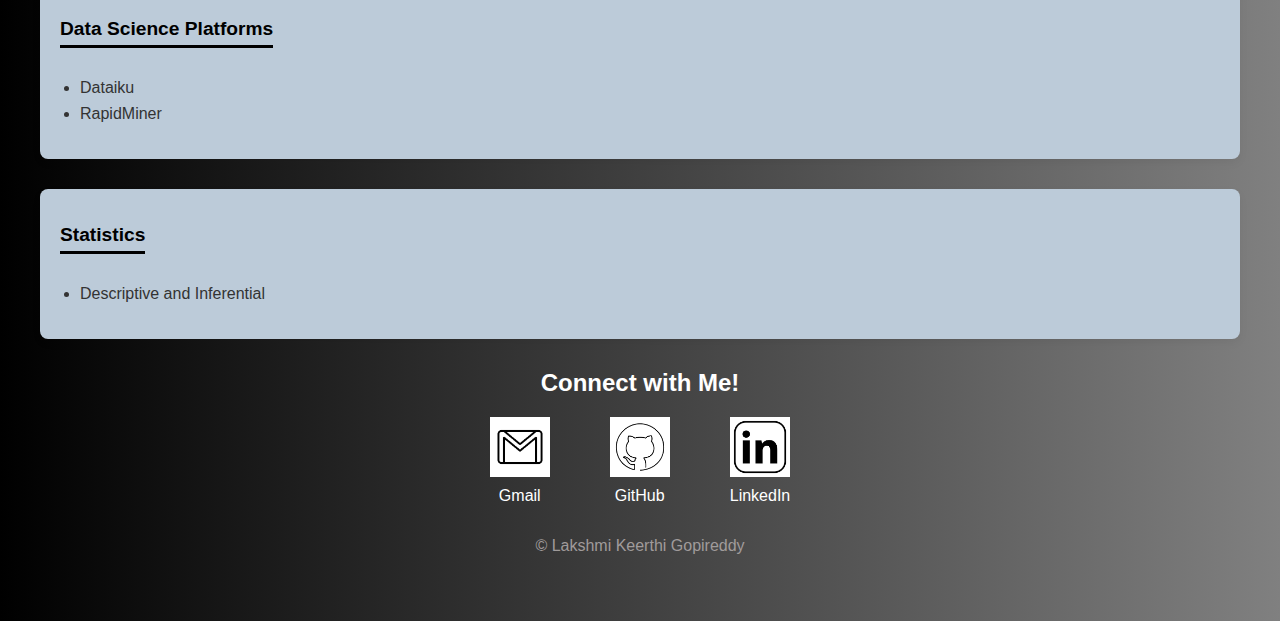
<file: skillset.html>
<!DOCTYPE html>
<html lang="en">
<head>
    <meta charset="UTF-8">
    <meta name="viewport" content="width=device-width, initial-scale=1.0">
    <meta http-equiv="X-UA-Compatible" content="ie=edge">
    <title>Skillset</title>
    <style>
        body {
            font-family: 'Arial', sans-serif;
            background: linear-gradient(90deg, black, grey);
            margin: 0;
            padding: 0;
            color: #333;
        }

        header {
            background: linear-gradient(90deg, black, grey);
            color: #bccbd9;
            padding: 70px;
            text-align: center;
            box-shadow: 0 4px 10px rgba(0, 0, 0, 0.1);
        }

        header h1 {
            font-size: 2.5em;
            margin: 0;
            font-weight: 600;
        }

        section {
            padding: 50px 20px;
        }

        .content-container {
            max-width: 1200px;
            margin: 0 auto;
        }

        .skill-category {
            margin-bottom: 30px;
            padding: 20px;
            background: #bccbd9;
            border-radius: 8px;
            box-shadow: 0 4px 10px rgba(0, 0, 0, 0.05);
        }

        .skill-category h2 {
            color: black;
            font-size: 1.2em;
            margin-bottom: 15px;
            border-bottom: 3px solid #000000;
            display: inline-block;
            padding-bottom: 5px;
        }

        ul {
            list-style-type: disc;
            padding-left: 20px;
        }

        ul li {
            margin: 8px 0;
            font-size: 1.0em;
        }

        footer {
            background: linear-gradient(90deg, black, grey);
            color: white;
            padding: 5px 0;
            text-align: center;
            position: fixed;
            width: 100%;
            bottom: 0;
        }

        .footer-buttons {
            display: flex;
            justify-content: center;
            gap: 600px;
        }

        .footer-button {
            background-color: #bccbd9;
            color: rgb(12, 12, 12);
            padding: 10px 20px;
            border: none;
            border-radius: 30px;
            cursor: pointer;
            font-size: 0.8em;
            text-transform: uppercase;
            transition: background-color 0.3s ease;
        }

        .footer-button:hover {
            background-color: #bccbd9;
        }
        .contact a:hover {
            transform: translateY(-5px);
        }
    </style>
</head>
<body>

<header>
    <h1>My Skillset</h1>
</header>

<section>
    <div class="content-container">
        <div class="skill-category">
            <h2>Programming Languages</h2>
            <ul>
                <li>Python</li>
                <li>SQL</li>
                <li>MATLAB</li>
            </ul>
        </div>

        <div class="skill-category">
            <h2>Frameworks and Libraries</h2>
            <ul>
                <li>TensorFlow</li>
                <li>Keras</li>
                <li>PyTorch</li>
                <li>Scikit-learn</li>
                <li>NumPy</li>
                <li>Pandas</li>
                <li>Seaborn</li>
                <li>Matplotlib</li>
                <li>NLTK</li>
                <li>OpenCV</li>
            </ul>
        </div>

        <div class="skill-category">
            <h2>Machine Learning</h2>
            <ul>
                <li>Supervised and Unsupervised Algorithms</li>
                <li>Neural Networks</li>
                <li>NLP</li>
                <li>Feature Engineering</li>
                <li>Model Evaluation</li>
            </ul>
        </div>

        <div class="skill-category">
            <h2>MLOps</h2>
            <ul>
                <li>Huawei Cloud</li>
            </ul>
        </div>

        <div class="skill-category">
            <h2>Data Analysis & Visualization</h2>
            <ul>
                <li>Microsoft Excel</li>
                <li>Tableau</li>
                <li>Power BI</li>
            </ul>
        </div>

        <div class="skill-category">
            <h2>Data Science Platforms</h2>
            <ul>
                <li>Dataiku</li>
                <li>RapidMiner</li>
            </ul>
        </div>

        <div class="skill-category">
            <h2>Statistics</h2>
            <ul>
                <li>Descriptive and Inferential</li>
            </ul>
        </div>
        <section class="contact" id="contact" style=" padding: 0px 0; text-align: center;">
            <h2 style="color: white; margin-bottom: 20px;">Connect with Me!</h2>
            <div style="display: flex; justify-content: center; gap: 60px; align-items: center;">
                <!-- Gmail -->
                <a href="mailto:keerthi16101996@gmail.com" style="text-decoration: none; color: inherit;">
                    <div style="display: flex; flex-direction: column; align-items: center;">
                        <img src="gmail.png" alt="Gmail" style="width: 60px; height: 60px;">
                        <p style="margin-top: 10px; color: white;">Gmail</p>
                    </div>
                </a>
                
                <!-- GitHub -->
                <a href="https://github.com/lakshmi-keerthi" target="_blank" style="text-decoration: none; color: inherit;">
                    <div style="display: flex; flex-direction: column; align-items: center;">
                        <img src="github.png" alt="GitHub" style="width: 60px; height: 60px;">
                        <p style="margin-top: 10px; color: white;">GitHub</p>
                    </div>
                </a>
                
                <!-- LinkedIn -->
                <a href="http://www.linkedin.com/in/lakshmi-keerthi" target="_blank" style="text-decoration: none; color: inherit;">
                    <div style="display: flex; flex-direction: column; align-items: center;">
                        <img src="linkedin.png" alt="LinkedIn" style="width: 60px; height: 60px;">
                        <p style="margin-top: 10px; color: white;">LinkedIn</p>
                    </div>
                </a>
            </div>
            <p style = "color: rgb(160, 155, 155);">&copy; Lakshmi Keerthi Gopireddy</p>
        </section>
    </div>
</section>

<footer>
    <div class="footer-buttons">
        <button class="footer-button" onclick="window.history.back();">Back</button>
        <button class="footer-button" onclick="window.location.href='index.html';">Home</button>
        <button class="footer-button" onclick="window.location.href='projects.html';">Next</button>
    </div>
</footer>

</body>
</html>
</file>
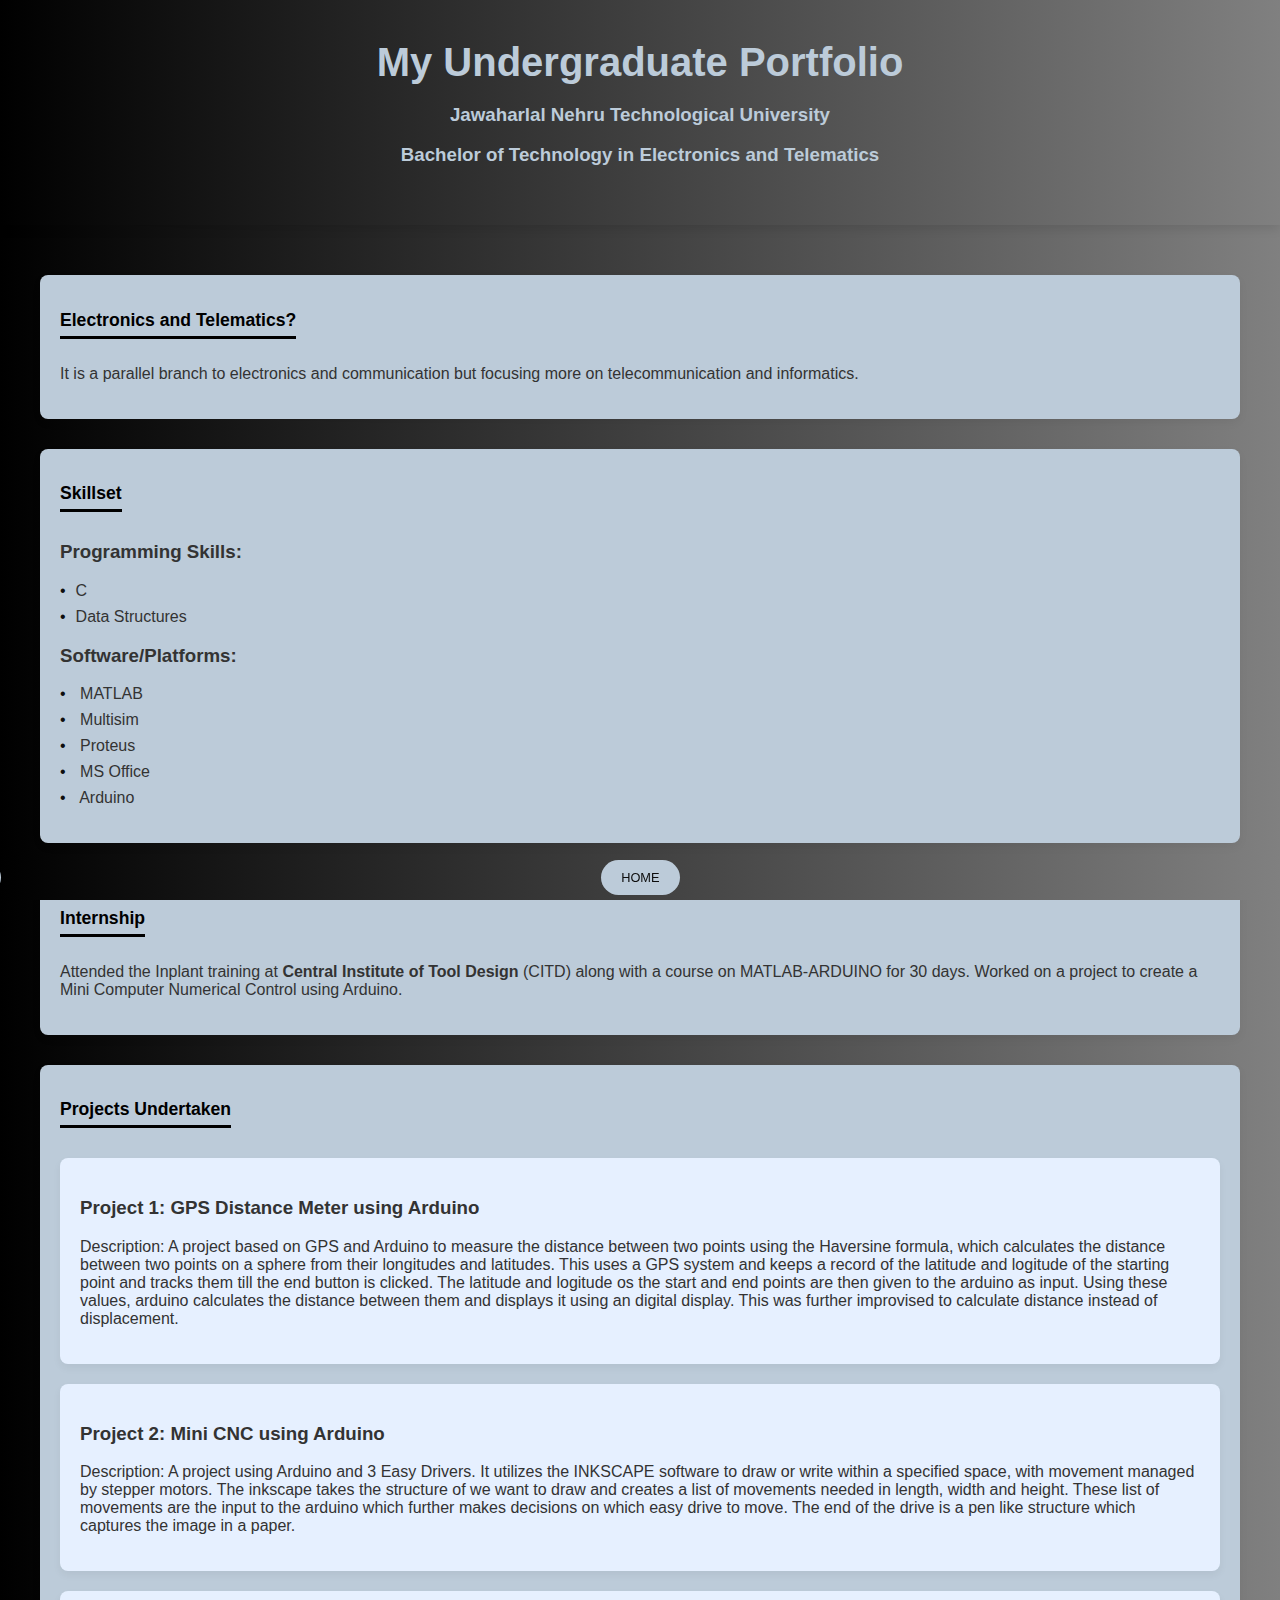
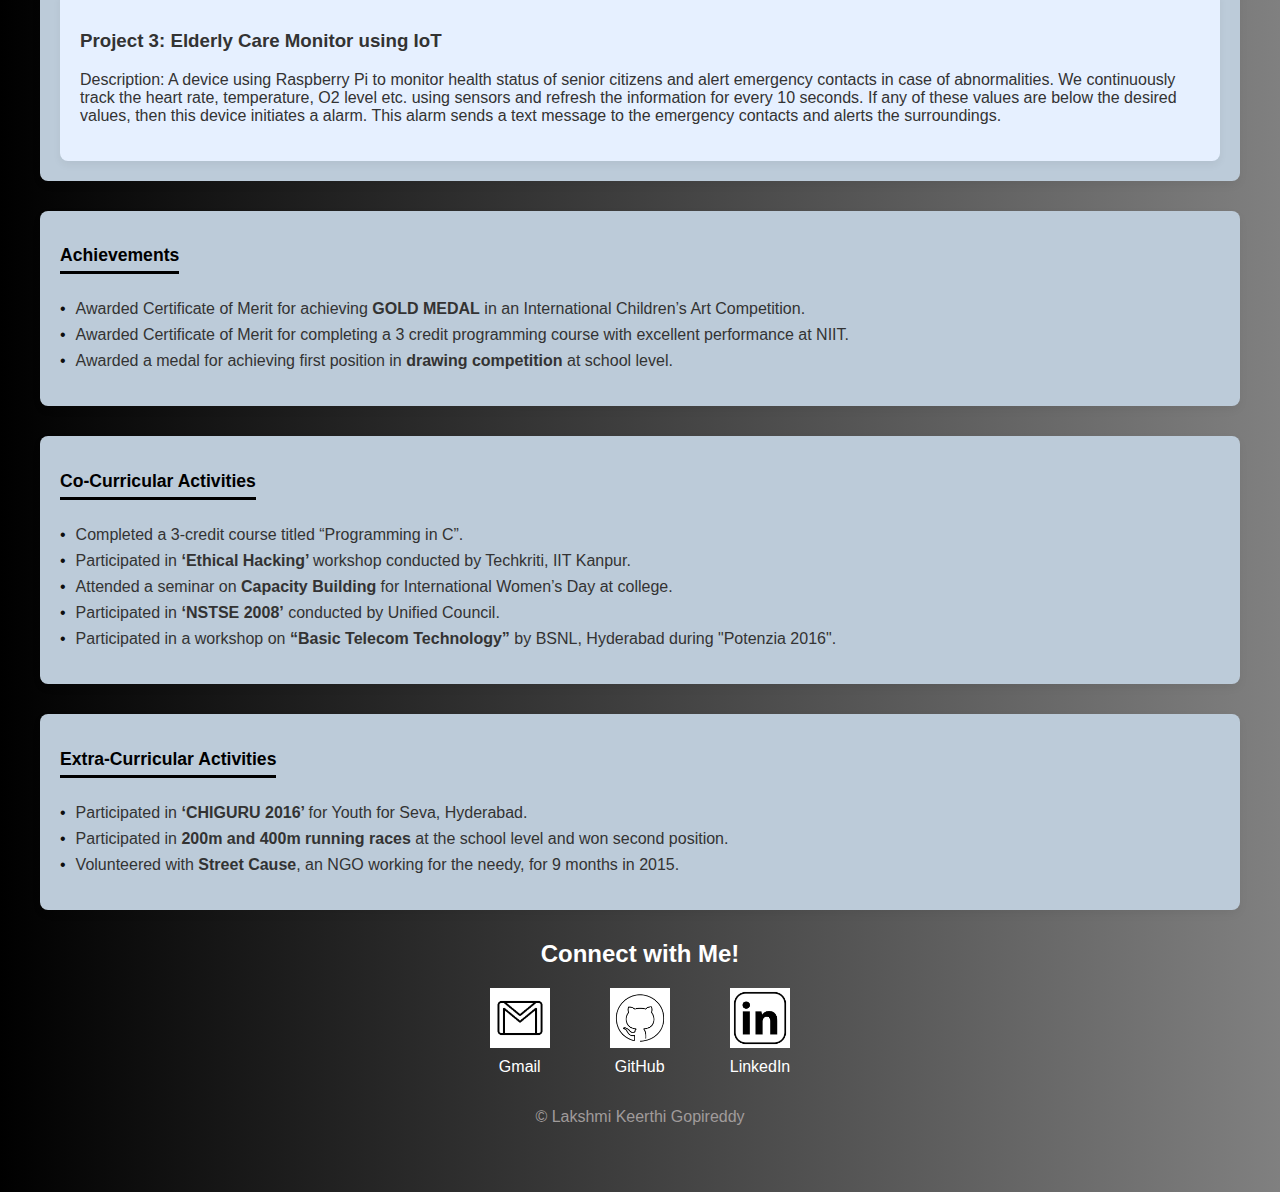
<file: undergraduation.html>
<!DOCTYPE html>
<html lang="en">
<head>
    <meta charset="UTF-8">
    <meta name="viewport" content="width=device-width, initial-scale=1.0">
    <meta http-equiv="X-UA-Compatible" content="ie=edge">
    <title>Undergraduate Portfolio</title>
    <style>
        body {
            font-family: 'Arial', sans-serif;
            background: linear-gradient(90deg, black, grey);
            margin: 0;
            padding: 0;
            color: #333;
        }

        header {
            background: linear-gradient(90deg, black, grey);
            color: #bccbd9;
            padding: 40px;
            text-align: center;
            box-shadow: 0 4px 10px rgba(0, 0, 0, 0.1);
        }

        header h1 {
            font-size: 2.5em;
            margin: 0;
            font-weight: 600;
        }

        header p {
            font-size: 0.7em;
            margin-top: 10px;
            font-weight: 300;
        }

        section {
            padding: 50px 20px;
        }

        .content-container {
            max-width: 1200px;
            margin: 0 auto;
        }

        .contact a:hover {
            transform: translateY(-5px);
        }

        .section-title {
            color: black;
            font-size: 1.1em;
            margin-bottom: 10px;
            border-bottom: 3px solid #000000;
            display: inline-block;
            padding-bottom: 5px;
        }

        .sub-section {
            margin-bottom: 30px;
            padding: 20px;
            background: #bccbd9;
            border-radius: 8px;
            box-shadow: 0 4px 10px rgba(0, 0, 0, 0.05);
            transition: transform 0.3s ease;
        }

        .sub-section:hover {
            transform: translateY(-5px);
        }

        ul {
            list-style-type: none;
            padding-left: 0;
        }

        ul li {
            margin: 8px 0;
            font-size: 1.0em;
            cursor: pointer;
            position: relative;
        }

        ul li:before {
            content: "•";
            color: #0e0e0f;
            margin-right: 10px;
        }

        .description {
            display: none;
            font-size: 0.7em;
            padding: 10px;
            margin-top: 5px;
            margin-left: 50px;
            background-color: #f9f9f9;
            border-left: 3px solid #bccbd9;
            position: left;
            left: 100%;
            top: 0;
            width: 550px;
            box-shadow: 0 4px 10px rgba(0, 0, 0, 0.1);
            z-index: 10;
        }

        ul li:hover .description {
            display: block;
        }

        .contact a:hover {
            transform: translateY(-5px);
        }

        footer {
            background: linear-gradient(90deg, black, grey);
            color: white;
            padding: 5px 0;
            text-align: center;
            position: fixed;
            width: 100%;
            bottom: 0;
        }

        .footer-buttons {
            display: flex;
            justify-content: center;
            gap: 600px;
        }

        .footer-button {
            background-color: #bccbd9;
            color: rgb(12, 12, 12);
            padding: 10px 20px;
            border: none;
            border-radius: 30px;
            cursor: pointer;
            font-size: 0.8em;
            text-transform: uppercase;
            transition: background-color 0.3s ease;
        }

        .footer-button:hover {
            background-color: #bccbd9;
        }

        footer p {
            margin: 0;
            font-weight: 100;
        }

        .cta-button {
            background-color: #bccbd9;
            color: #0c0d0e;
            padding: 10px 20px;
            border: none;
            border-radius: 10px;
            cursor: pointer;
            text-transform: uppercase;
            font-size: 1.0em;
            transition: background-color 0.3s ease;
        }

        .cta-button:hover {
            background-color: #4c92d2;
        }

        .project-card {
            margin-top: 20px;
            padding: 20px;
            background-color: #e6f0ff;
            border-radius: 8px;
            box-shadow: 0 4px 8px rgba(0, 0, 0, 0.05);
            transition: transform 0.3s ease;
        }

        .project-card:hover {
            transform: translateY(-5px);
        }

    </style>
</head>
<body>

<header>
    <h1>My Undergraduate Portfolio</h1>
    <h3>Jawaharlal Nehru Technological University</h3>
    <h3>Bachelor of Technology in Electronics and Telematics</h3>
</header>

<section>
    <div class="content-container">
        
        <div class="sub-section">
            <h2 class="section-title">Electronics and Telematics?</h2>
            <p> It is a parallel branch to electronics and communication but focusing more on telecommunication and informatics.</p>
        </div>

        <div class="sub-section">
            <h2 class="section-title">Skillset</h2>
            <h3>Programming Skills:</h3>
            <ul>
                <li>C</li>
                <li>Data Structures</li>
            </ul>

            <h3>Software/Platforms:</h3>
            <ul>
                <li>
                    MATLAB
                    <div class="description">
                        Matrix Laboratory, a numerical computing environment for matrix manipulations, plotting, etc.
                    </div>
                </li>
                <li>
                    Multisim
                    <div class="description">
                        Electronic schematic capture and simulation program for circuit design.
                    </div>
                </li>
                <li>
                    Proteus
                    <div class="description">
                        Application for schematic capture and layout design of circuit boards.
                    </div>
                </li>
                <li>
                    MS Office
                    <div class="description">
                        Expertise in Microsoft Word, Excel, PowerPoint.
                    </div>
                </li>
                <li>
                    Arduino
                    <div class="description">
                        Open-source platform for creating interactive electronic objects.
                    </div>
                </li>
            </ul>
        </div>

        <div class="sub-section">
            <h2 class="section-title">Internship</h2>
            <p>Attended the Inplant training at <strong>Central Institute of Tool Design</strong> (CITD) along with a course on MATLAB-ARDUINO for 30 days. Worked on a project to create a Mini Computer Numerical Control using Arduino.</p>
        </div>

        <div class="sub-section">
            <h2 class="section-title">Projects Undertaken</h2>

            <div class="project-card">
                <h3>Project 1: GPS Distance Meter using Arduino</h3>
                <p>Description: A project based on GPS and Arduino to measure the distance between two points using the Haversine formula, which calculates the distance between two points on a sphere from their longitudes and latitudes. This uses a GPS system and keeps a record of the latitude and logitude of the starting point and tracks them till the end button is clicked. The latitude and logitude os the start and end points are then given to the arduino as input. Using these values, arduino calculates the distance between them and displays it using an digital display. This was further improvised to calculate distance instead of displacement.</p>
            </div>

            <div class="project-card">
                <h3>Project 2: Mini CNC using Arduino</h3>
                <p>Description: A project using Arduino and 3 Easy Drivers. It utilizes the INKSCAPE software to draw or write within a specified space, with movement managed by stepper motors. The inkscape takes the structure of we want to draw and creates a list of movements needed in length, width and height. These list of movements are the input to the arduino which further makes decisions on which easy drive to move. The end of the drive is a pen like structure which captures the image in a paper.</p>
            </div>

            <div class="project-card">
                <h3>Project 3: Elderly Care Monitor using IoT</h3>
                <p>Description: A device using Raspberry Pi to monitor health status of senior citizens and alert emergency contacts in case of abnormalities. We continuously track the heart rate, temperature, O2 level etc. using sensors and refresh the information for every 10 seconds. If any of these values are below the desired values, then this device initiates a alarm. This alarm sends a text message to the emergency contacts and alerts the surroundings.</p>
            </div>
        </div>

        <div class="sub-section">
            <h2 class="section-title">Achievements</h2>
            <ul>
                <li>Awarded Certificate of Merit for achieving <strong>GOLD MEDAL</strong> in an International Children’s Art Competition.</li>
                <li>Awarded Certificate of Merit for completing a 3 credit programming course with excellent performance at NIIT.</li>
                <li>Awarded a medal for achieving first position in <strong> drawing competition</strong> at school level.</li>
            </ul>
        </div>

        <div class="sub-section">
            <h2 class="section-title">Co-Curricular Activities</h2>
            <ul>
                <li>Completed a 3-credit course titled “Programming in C”.</li>
                <li>Participated in <strong>‘Ethical Hacking’ </strong>workshop conducted by Techkriti, IIT Kanpur.</li>
                <li>Attended a seminar on <strong>Capacity Building</strong> for International Women’s Day at college.</li>
                <li>Participated in <strong>‘NSTSE 2008’</strong> conducted by Unified Council.</li>
                <li>Participated in a workshop on <strong>“Basic Telecom Technology”</strong> by BSNL, Hyderabad during "Potenzia 2016".</li>
            </ul>
        </div>

        <div class="sub-section">
            <h2 class="section-title">Extra-Curricular Activities</h2>
            <ul>
                <li>Participated in <strong>‘CHIGURU 2016’ </strong> for Youth for Seva, Hyderabad.</li>
                <li>Participated in <strong>200m and 400m running races</strong> at the school level and won second position.</li>
                <li>Volunteered with <strong>Street Cause</strong>, an NGO working for the needy, for 9 months in 2015.</li>
            </ul>
        </div>

        <section class="contact" id="contact" style=" padding: 0px 0; text-align: center;">
            <h2 style="color: white; margin-bottom: 20px;">Connect with Me!</h2>
            <div style="display: flex; justify-content: center; gap: 60px; align-items: center;">
                <!-- Gmail -->
                <a href="mailto:keerthi16101996@gmail.com" style="text-decoration: none; color: inherit;">
                    <div style="display: flex; flex-direction: column; align-items: center;">
                        <img src="gmail.png" alt="Gmail" style="width: 60px; height: 60px;">
                        <p style="margin-top: 10px; color: white;">Gmail</p>
                    </div>
                </a>
                
                <!-- GitHub -->
                <a href="https://github.com/lakshmi-keerthi" target="_blank" style="text-decoration: none; color: inherit;">
                    <div style="display: flex; flex-direction: column; align-items: center;">
                        <img src="github.png" alt="GitHub" style="width: 60px; height: 60px;">
                        <p style="margin-top: 10px; color: white;">GitHub</p>
                    </div>
                </a>
                
                <!-- LinkedIn -->
                <a href="http://www.linkedin.com/in/lakshmi-keerthi" target="_blank" style="text-decoration: none; color: inherit;">
                    <div style="display: flex; flex-direction: column; align-items: center;">
                        <img src="linkedin.png" alt="LinkedIn" style="width: 60px; height: 60px;">
                        <p style="margin-top: 10px; color: white;">LinkedIn</p>
                    </div>
                </a>
            </div>
            <p style = "color: rgb(160, 155, 155);">&copy; Lakshmi Keerthi Gopireddy</p>
        </section>

    </div>
</section>

<footer>
    <div class="footer-buttons">
        <button class="footer-button" onclick="window.history.back();">Back</button>
        <button class="footer-button" onclick="window.location.href='index.html';">Home</button>
        <button class="footer-button" onclick="window.location.href='graduation.html';">Next</button>
    </div>
</footer>

</body>
</html>
</file>
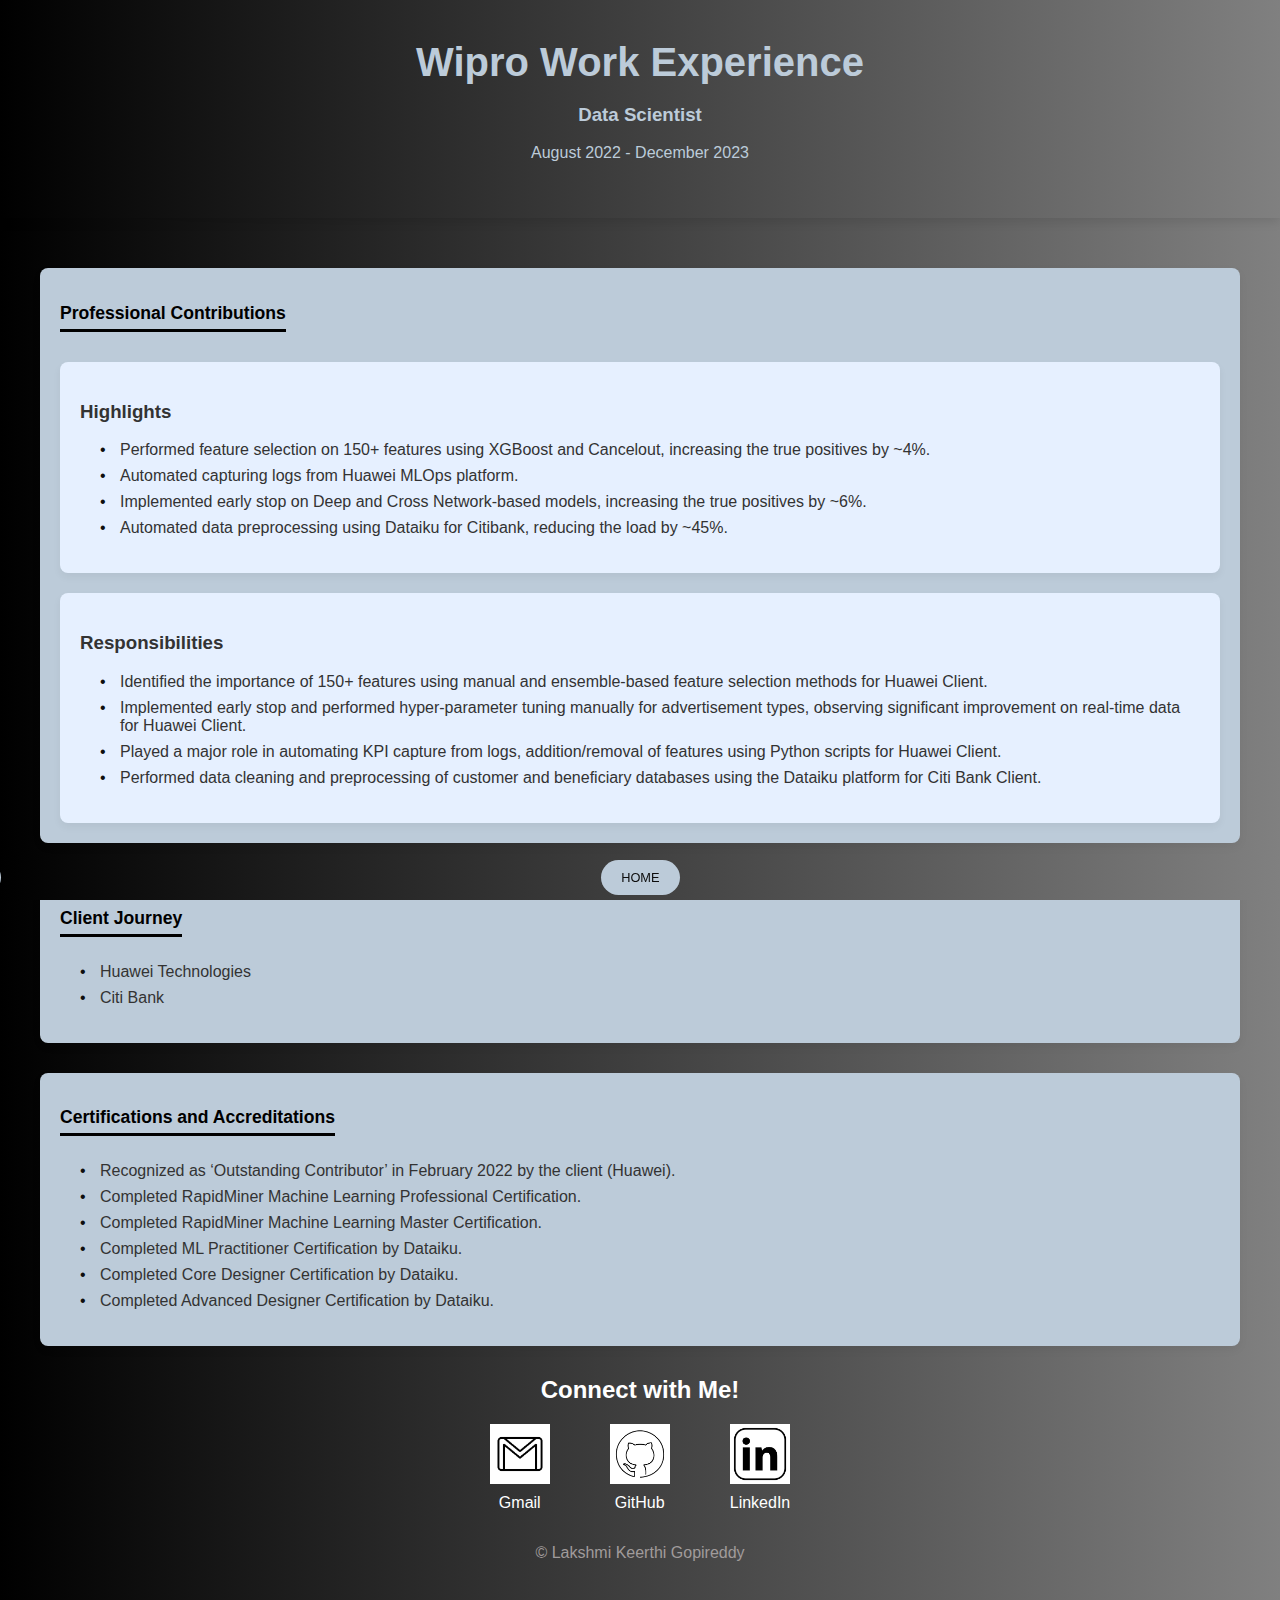
<file: wipro.html>
<!DOCTYPE html>
<html lang="en">
<head>
    <meta charset="UTF-8">
    <meta name="viewport" content="width=device-width, initial-scale=1.0">
    <meta http-equiv="X-UA-Compatible" content="ie=edge">
    <title>Wipro Work Experience</title>
    <style>
        body {
            font-family: 'Arial', sans-serif;
            background: linear-gradient(90deg, black, grey);
            margin: 0;
            padding: 0;
            color: #333;
        }

        header {
            background: linear-gradient(90deg, black, grey);
            color: #bccbd9;
            padding: 40px;
            text-align: center;
            box-shadow: 0 4px 10px rgba(0, 0, 0, 0.1);
        }

        header h1 {
            font-size: 2.5em;
            margin: 0;
            font-weight: 600;
        }

        header p {
            font-size: 1.0em;
            margin-top: 10px;
            font-weight: 200;
        }

        section {
            padding: 50px 20px;
        }

        .content-container {
            max-width: 1200px;
            margin: 0 auto;
        }

        .section-title {
            color: black;
            font-size: 1.1em;
            margin-bottom: 10px;
            border-bottom: 3px solid #000000;
            display: inline-block;
            padding-bottom: 5px;
        }

        .sub-section {
            margin-bottom: 30px;
            padding: 20px;
            background: #bccbd9;
            border-radius: 8px;
            box-shadow: 0 4px 10px rgba(0, 0, 0, 0.05);
            transition: transform 0.3s ease;
        }

        .sub-section:hover {
            transform: translateY(-5px);
        }

        ul {
            list-style-type: none;
            padding-left: 0;
        }
        ul li {
            margin: 8px 0;
            font-size: 1.0em;
            position: relative;
            padding-left: 20px;
            text-indent: hanging;
        }

        ul li:before {
            content: "•";
            color: #0e0e0f;
            position: absolute;
            left: 0;
        }
        .description {
            display: none;
            font-size: 0.7em;
            padding: 10px;
            margin-top: 5px;
            margin-left: 50px;
            background-color: #f9f9f9;
            border-left: 3px solid #bccbd9;
            position: left;
            left: 100%;
            top: 0;
            width: 550px;
            box-shadow: 0 4px 10px rgba(0, 0, 0, 0.1);
            z-index: 10;
        }

        ul li:hover .description {
            display: block;
        }

        footer {
            background: linear-gradient(90deg, black, grey);
            color: white;
            padding: 5px 0;
            text-align: center;
            position: fixed;
            width: 100%;
            bottom: 0;
        }

        .footer-buttons {
            display: flex;
            justify-content: center;
            gap: 600px;
        }

        .footer-button {
            background-color: #bccbd9;
            color: rgb(12, 12, 12);
            padding: 10px 20px;
            border: none;
            border-radius: 30px;
            cursor: pointer;
            font-size: 0.8em;
            text-transform: uppercase;
            transition: background-color 0.3s ease;
        }

        .footer-button:hover {
            background-color: #bccbd9;
        }

        footer p {
            margin: 0;
            font-weight: 100;
        }

        .cta-button {
            background-color: #bccbd9;
            color: #0c0d0e;
            padding: 10px 20px;
            border: none;
            border-radius: 10px;
            cursor: pointer;
            text-transform: uppercase;
            font-size: 1.0em;
            transition: background-color 0.3s ease;
        }

        .cta-button:hover {
            background-color: #4c92d2;
        }

        .project-card {
            margin-top: 20px;
            padding: 20px;
            background-color: #e6f0ff;
            border-radius: 8px;
            box-shadow: 0 4px 8px rgba(0, 0, 0, 0.05);
            transition: transform 0.3s ease;
        }

        .project-card:hover {
            transform: translateY(-5px);
        }

        .contact a:hover {
            transform: translateY(-5px);
        }

    </style>
</head>
<body>

<header>
    <h1>Wipro Work Experience</h1>
    <h3>Data Scientist</h3>
    <p>August 2022 - December 2023</p>
</header>

<section>
    <div class="content-container">
        <div class="sub-section">
            <h2 class="section-title">Professional Contributions</h2>
            
            <div class="project-card">
                <h3>Highlights</h3>
                <ul style="margin-left: 20px; color: #333;">
                    <li>Performed feature selection on 150+ features using XGBoost and Cancelout, increasing the true positives by ~4%.</li>
                    <li>Automated capturing logs from Huawei MLOps platform.</li>
                    <li>Implemented early stop on Deep and Cross Network-based models, increasing the true positives by ~6%.</li>
                    <li>Automated data preprocessing using Dataiku for Citibank, reducing the load by ~45%.</li>
                </ul>
            </div>
            
            <div class="project-card">
                <h3>Responsibilities</h3>
                <ul style="margin-left: 20px; color: #333;">
                    <li>Identified the importance of 150+ features using manual and ensemble-based feature selection methods for Huawei Client.</li>
                    <li>Implemented early stop and performed hyper-parameter tuning manually for advertisement types, observing significant improvement on real-time data for Huawei Client.</li>
                    <li>Played a major role in automating KPI capture from logs, addition/removal of features using Python scripts for Huawei Client.</li>
                    <li>Performed data cleaning and preprocessing of customer and beneficiary databases using the Dataiku platform for Citi Bank Client.</li>
                </ul>
            </div>
        </div>

        <div class="sub-section">
            <h2 class="section-title">Client Journey</h2>
            <ul style="margin-left: 20px; color: #333; position: relative;">
                <li style="position: relative;">
                    Huawei Technologies
                    <div class="description">
                        Optimizing a deep leanring model for Cost Per Click/Impression Prediction
                    </div>
                </li>
                <li style="position: relative;">
                    Citi Bank
                    <div class="description">
                        Automated preprocessing workflows in Dataiku, reducing data preparation time and improving data quality.
                    </div>
                </li>
            </ul>
        </div>

        <div class="sub-section">
            <h2 class="section-title">Certifications and Accreditations</h2>
            <ul style="margin-left: 20px; color: #333;">
                <li>Recognized as ‘Outstanding Contributor’ in February 2022 by the client (Huawei).</li>
                <li>Completed RapidMiner Machine Learning Professional Certification.</li>
                <li>Completed RapidMiner Machine Learning Master Certification.</li>
                <li>Completed ML Practitioner Certification by Dataiku.</li>
                <li>Completed Core Designer Certification by Dataiku.</li>
                <li>Completed Advanced Designer Certification by Dataiku.</li>
            </ul>
        </div>

        <section class="contact" id="contact" style=" padding: 0px 0; text-align: center;">
            <h2 style="color: white; margin-bottom: 20px;">Connect with Me!</h2>
            <div style="display: flex; justify-content: center; gap: 60px; align-items: center;">
                <!-- Gmail -->
                <a href="mailto:keerthi16101996@gmail.com" style="text-decoration: none; color: inherit;">
                    <div style="display: flex; flex-direction: column; align-items: center;">
                        <img src="gmail.png" alt="Gmail" style="width: 60px; height: 60px;">
                        <p style="margin-top: 10px; color: white;">Gmail</p>
                    </div>
                </a>
                
                <!-- GitHub -->
                <a href="https://github.com/lakshmi-keerthi" target="_blank" style="text-decoration: none; color: inherit;">
                    <div style="display: flex; flex-direction: column; align-items: center;">
                        <img src="github.png" alt="GitHub" style="width: 60px; height: 60px;">
                        <p style="margin-top: 10px; color: white;">GitHub</p>
                    </div>
                </a>
                
                <!-- LinkedIn -->
                <a href="http://www.linkedin.com/in/lakshmi-keerthi" target="_blank" style="text-decoration: none; color: inherit;">
                    <div style="display: flex; flex-direction: column; align-items: center;">
                        <img src="linkedin.png" alt="LinkedIn" style="width: 60px; height: 60px;">
                        <p style="margin-top: 10px; color: white;">LinkedIn</p>
                    </div>
                </a>
            </div>
            <p style = "color: rgb(160, 155, 155);">&copy; Lakshmi Keerthi Gopireddy</p>
        </section>
    </div>
</section>

<footer>
    <div class="footer-buttons">
        <button class="footer-button" onclick="window.history.back();">Back</button>
        <button class="footer-button" onclick="window.location.href='index.html';">Home</button>
        <button class="footer-button" onclick="window.location.href='skillset.html';">Next</button>
    </div>
</footer>

</body>
</html>
</file>
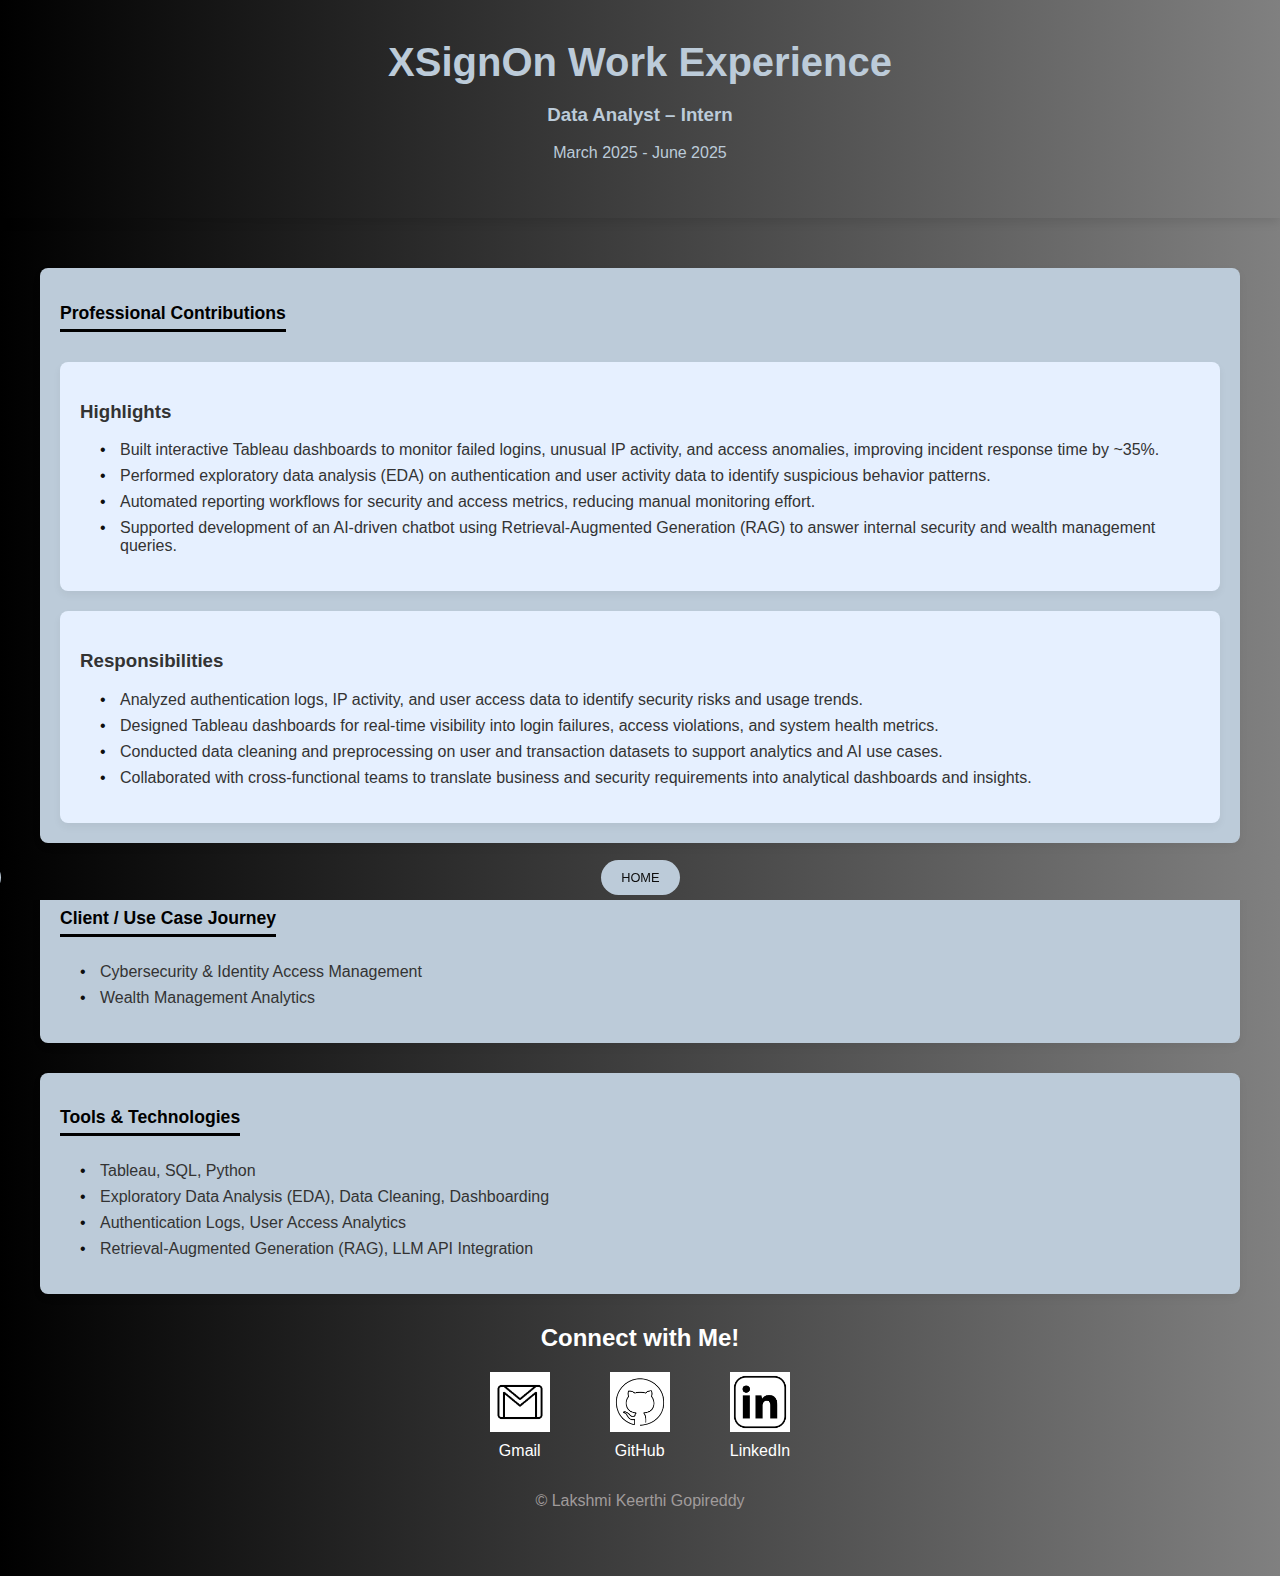
<file: xsignon.html>
<!DOCTYPE html>
<html lang="en">
<head>
    <meta charset="UTF-8">
    <meta name="viewport" content="width=device-width, initial-scale=1.0">
    <meta http-equiv="X-UA-Compatible" content="ie=edge">
    <title>Wipro Work Experience</title>
    <style>
        body {
            font-family: 'Arial', sans-serif;
            background: linear-gradient(90deg, black, grey);
            margin: 0;
            padding: 0;
            color: #333;
        }

        header {
            background: linear-gradient(90deg, black, grey);
            color: #bccbd9;
            padding: 40px;
            text-align: center;
            box-shadow: 0 4px 10px rgba(0, 0, 0, 0.1);
        }

        header h1 {
            font-size: 2.5em;
            margin: 0;
            font-weight: 600;
        }

        header p {
            font-size: 1.0em;
            margin-top: 10px;
            font-weight: 200;
        }

        section {
            padding: 50px 20px;
        }

        .content-container {
            max-width: 1200px;
            margin: 0 auto;
        }

        .section-title {
            color: black;
            font-size: 1.1em;
            margin-bottom: 10px;
            border-bottom: 3px solid #000000;
            display: inline-block;
            padding-bottom: 5px;
        }

        .sub-section {
            margin-bottom: 30px;
            padding: 20px;
            background: #bccbd9;
            border-radius: 8px;
            box-shadow: 0 4px 10px rgba(0, 0, 0, 0.05);
            transition: transform 0.3s ease;
        }

        .sub-section:hover {
            transform: translateY(-5px);
        }

        ul {
            list-style-type: none;
            padding-left: 0;
        }
        ul li {
            margin: 8px 0;
            font-size: 1.0em;
            position: relative;
            padding-left: 20px;
            text-indent: hanging;
        }

        ul li:before {
            content: "•";
            color: #0e0e0f;
            position: absolute;
            left: 0;
        }
        .description {
            display: none;
            font-size: 0.7em;
            padding: 10px;
            margin-top: 5px;
            margin-left: 50px;
            background-color: #f9f9f9;
            border-left: 3px solid #bccbd9;
            position: left;
            left: 100%;
            top: 0;
            width: 550px;
            box-shadow: 0 4px 10px rgba(0, 0, 0, 0.1);
            z-index: 10;
        }

        ul li:hover .description {
            display: block;
        }

        footer {
            background: linear-gradient(90deg, black, grey);
            color: white;
            padding: 5px 0;
            text-align: center;
            position: fixed;
            width: 100%;
            bottom: 0;
        }

        .footer-buttons {
            display: flex;
            justify-content: center;
            gap: 600px;
        }

        .footer-button {
            background-color: #bccbd9;
            color: rgb(12, 12, 12);
            padding: 10px 20px;
            border: none;
            border-radius: 30px;
            cursor: pointer;
            font-size: 0.8em;
            text-transform: uppercase;
            transition: background-color 0.3s ease;
        }

        .footer-button:hover {
            background-color: #bccbd9;
        }

        footer p {
            margin: 0;
            font-weight: 100;
        }

        .cta-button {
            background-color: #bccbd9;
            color: #0c0d0e;
            padding: 10px 20px;
            border: none;
            border-radius: 10px;
            cursor: pointer;
            text-transform: uppercase;
            font-size: 1.0em;
            transition: background-color 0.3s ease;
        }

        .cta-button:hover {
            background-color: #4c92d2;
        }

        .project-card {
            margin-top: 20px;
            padding: 20px;
            background-color: #e6f0ff;
            border-radius: 8px;
            box-shadow: 0 4px 8px rgba(0, 0, 0, 0.05);
            transition: transform 0.3s ease;
        }

        .project-card:hover {
            transform: translateY(-5px);
        }

        .contact a:hover {
            transform: translateY(-5px);
        }

    </style>
</head>
<body>

<header>
    <h1>XSignOn Work Experience</h1>
    <h3>Data Analyst – Intern</h3>
    <p>March 2025 - June 2025</p>
</header>

<section>
    <div class="content-container">
        <div class="sub-section">
            <h2 class="section-title">Professional Contributions</h2>
            
            <div class="project-card">
                <h3>Highlights</h3>
                <ul style="margin-left: 20px; color: #333;">
                    <li>Built interactive Tableau dashboards to monitor failed logins, unusual IP activity, and access anomalies, improving incident response time by ~35%.</li>
                    <li>Performed exploratory data analysis (EDA) on authentication and user activity data to identify suspicious behavior patterns.</li>
                    <li>Automated reporting workflows for security and access metrics, reducing manual monitoring effort.</li>
                    <li>Supported development of an AI-driven chatbot using Retrieval-Augmented Generation (RAG) to answer internal security and wealth management queries.</li>
                </ul>
            </div>
            
            <div class="project-card">
                <h3>Responsibilities</h3>
                <ul style="margin-left: 20px; color: #333;">
                    <li>Analyzed authentication logs, IP activity, and user access data to identify security risks and usage trends.</li>
                    <li>Designed Tableau dashboards for real-time visibility into login failures, access violations, and system health metrics.</li>
                    <li>Conducted data cleaning and preprocessing on user and transaction datasets to support analytics and AI use cases.</li>
                    <li>Collaborated with cross-functional teams to translate business and security requirements into analytical dashboards and insights.</li>
                </ul>
            </div>
        </div>

        <div class="sub-section">
            <h2 class="section-title">Client / Use Case Journey</h2>
            <ul style="margin-left: 20px; color: #333; position: relative;">
                <li style="position: relative;">
                    Cybersecurity & Identity Access Management
                    <div class="description">
                        Monitored authentication events, user access behavior, and anomaly patterns to support proactive security analytics.
                    </div>
                </li>
                <li style="position: relative;">
                    Wealth Management Analytics
                    <div class="description">
                        Performed EDA on customer financial behavior data and supported AI-driven query automation for advisory use cases.
                    </div>
                </li>
            </ul>
        </div>

        <div class="sub-section">
            <h2 class="section-title">Tools & Technologies</h2>
            <ul style="margin-left: 20px; color: #333;">
                <li>Tableau, SQL, Python</li>
                <li>Exploratory Data Analysis (EDA), Data Cleaning, Dashboarding</li>
                <li>Authentication Logs, User Access Analytics</li>
                <li>Retrieval-Augmented Generation (RAG), LLM API Integration</li>
            </ul>
        </div>

        <section class="contact" id="contact" style="padding: 0px 0; text-align: center;">
            <h2 style="color: white; margin-bottom: 20px;">Connect with Me!</h2>
            <div style="display: flex; justify-content: center; gap: 60px; align-items: center;">
                <a href="mailto:keerthi16101996@gmail.com" style="text-decoration: none; color: inherit;">
                    <div style="display: flex; flex-direction: column; align-items: center;">
                        <img src="gmail.png" alt="Gmail" style="width: 60px; height: 60px;">
                        <p style="margin-top: 10px; color: white;">Gmail</p>
                    </div>
                </a>

                <a href="https://github.com/lakshmi-keerthi" target="_blank" style="text-decoration: none; color: inherit;">
                    <div style="display: flex; flex-direction: column; align-items: center;">
                        <img src="github.png" alt="GitHub" style="width: 60px; height: 60px;">
                        <p style="margin-top: 10px; color: white;">GitHub</p>
                    </div>
                </a>

                <a href="http://www.linkedin.com/in/lakshmi-keerthi" target="_blank" style="text-decoration: none; color: inherit;">
                    <div style="display: flex; flex-direction: column; align-items: center;">
                        <img src="linkedin.png" alt="LinkedIn" style="width: 60px; height: 60px;">
                        <p style="margin-top: 10px; color: white;">LinkedIn</p>
                    </div>
                </a>
            </div>
            <p style="color: rgb(160, 155, 155);">&copy; Lakshmi Keerthi Gopireddy</p>
        </section>
    </div>
</section>


<footer>
    <div class="footer-buttons">
        <button class="footer-button" onclick="window.history.back();">Back</button>
        <button class="footer-button" onclick="window.location.href='index.html';">Home</button>
        <button class="footer-button" onclick="window.location.href='skillset.html';">Next</button>
    </div>
</footer>

</body>
</html>
</file>
